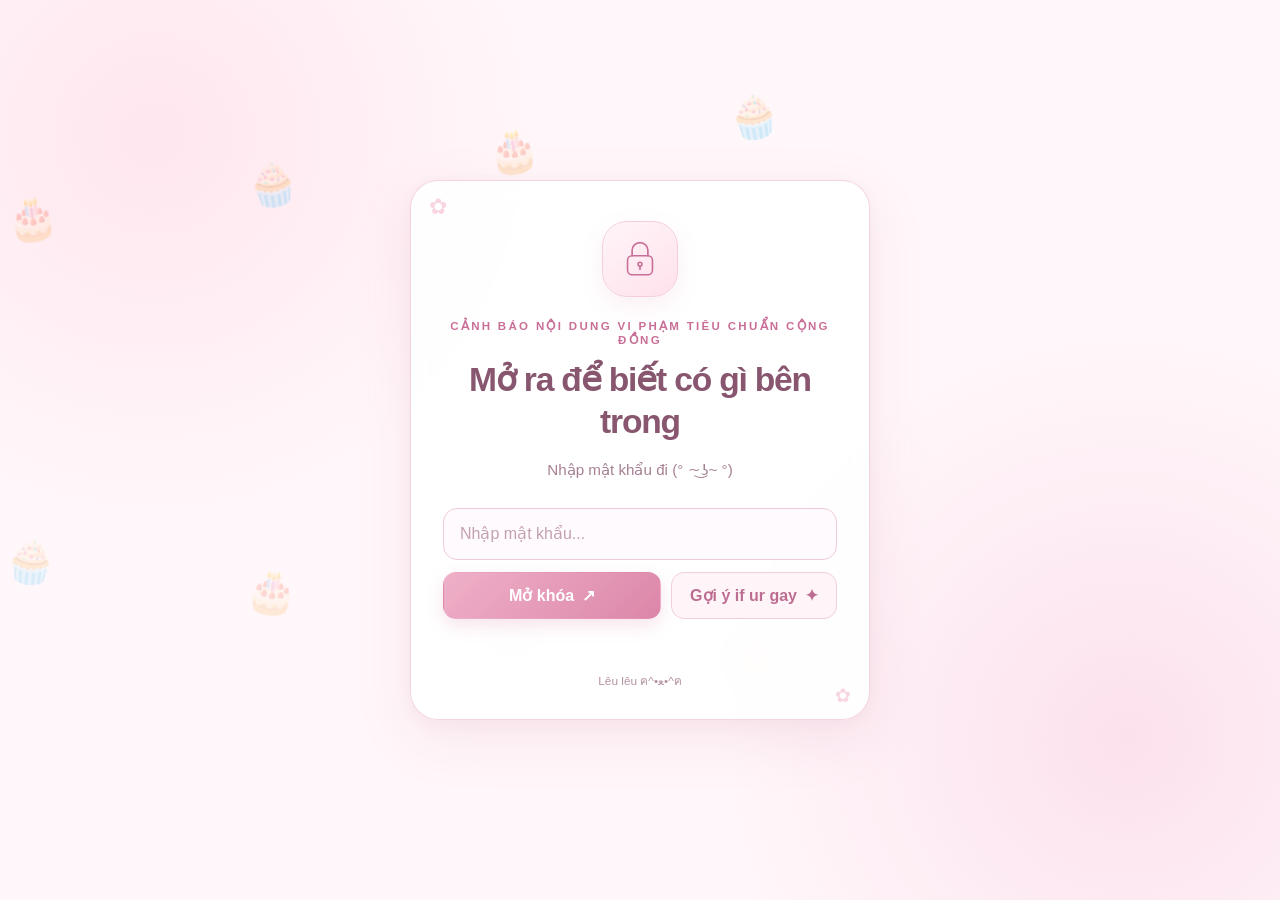
<file: index.html>
<!DOCTYPE html>
<html lang="vi">
<head>
  <meta charset="UTF-8">
  <meta name="viewport" content="width=device-width, initial-scale=1.0">
  <meta name="theme-color" content="#0b0911">
  <title>Password???</title>
  <link rel="stylesheet" href="style.css">
  <script src="script.js" defer></script>
</head>
<body>
  <main class="page-shell">
    <section class="lock-card" aria-labelledby="page-title">
      <div class="orb orb-one" aria-hidden="true"></div>
      <div class="orb orb-two" aria-hidden="true"></div>

      <div class="lock-icon" aria-hidden="true">
        <svg viewBox="0 0 64 64">
          <path d="M20 27v-8a12 12 0 0 1 24 0v8" />
          <rect x="13" y="27" width="38" height="29" rx="7" />
          <circle cx="32" cy="40" r="3" />
          <path d="M32 43v5" />
        </svg>
      </div>

      <p class="eyebrow">CẢNH BÁO NỘI DUNG VI PHẠM TIÊU CHUẨN CỘNG ĐỒNG</p>
      <h1 id="page-title">Mở ra để biết có gì bên trong</h1>
      <p class="intro">
        Nhập mật khẩu đi ⁠(⁠°⁠ ⁠~͜⁠ʖ⁠~⁠ ⁠°⁠)
      </p>

      <form id="password-form" novalidate>
        <label class="visually-hidden" for="password-input">
          Mật khẩu
        </label>

        <input
          id="password-input"
          name="password"
          type="password"
          placeholder="Nhập mật khẩu..."
          autocomplete="off"
          spellcheck="false"
          aria-describedby="feedback"
          required
        >

        <div class="actions">
          <button class="button button-primary" type="submit">
            Mở khóa <span aria-hidden="true">↗</span>
          </button>

          <button
            class="button button-secondary"
            id="hint-toggle"
            type="button"
            aria-expanded="false"
            aria-controls="hint-box"
          >
            Gợi ý if ur gay <span aria-hidden="true">✦</span>
          </button>
        </div>
      </form>

      <div class="hint-box" id="hint-box" hidden>
        <p class="hint-label">GỢI Ý IF UR GAY</p>
        <p>
          Cú pháp: vai trò của người gửi đối với bạn
          + cute bá khí nhất thế giới
        </p>
      </div>

      <p class="feedback" id="feedback"
         role="status" aria-live="polite"></p>

      <p class="tiny-note">
        Lêu lêu ฅ⁠^⁠•⁠ﻌ⁠•⁠^⁠ฅ
      </p>
    </section>
  </main>
</body>
</html>
</file>
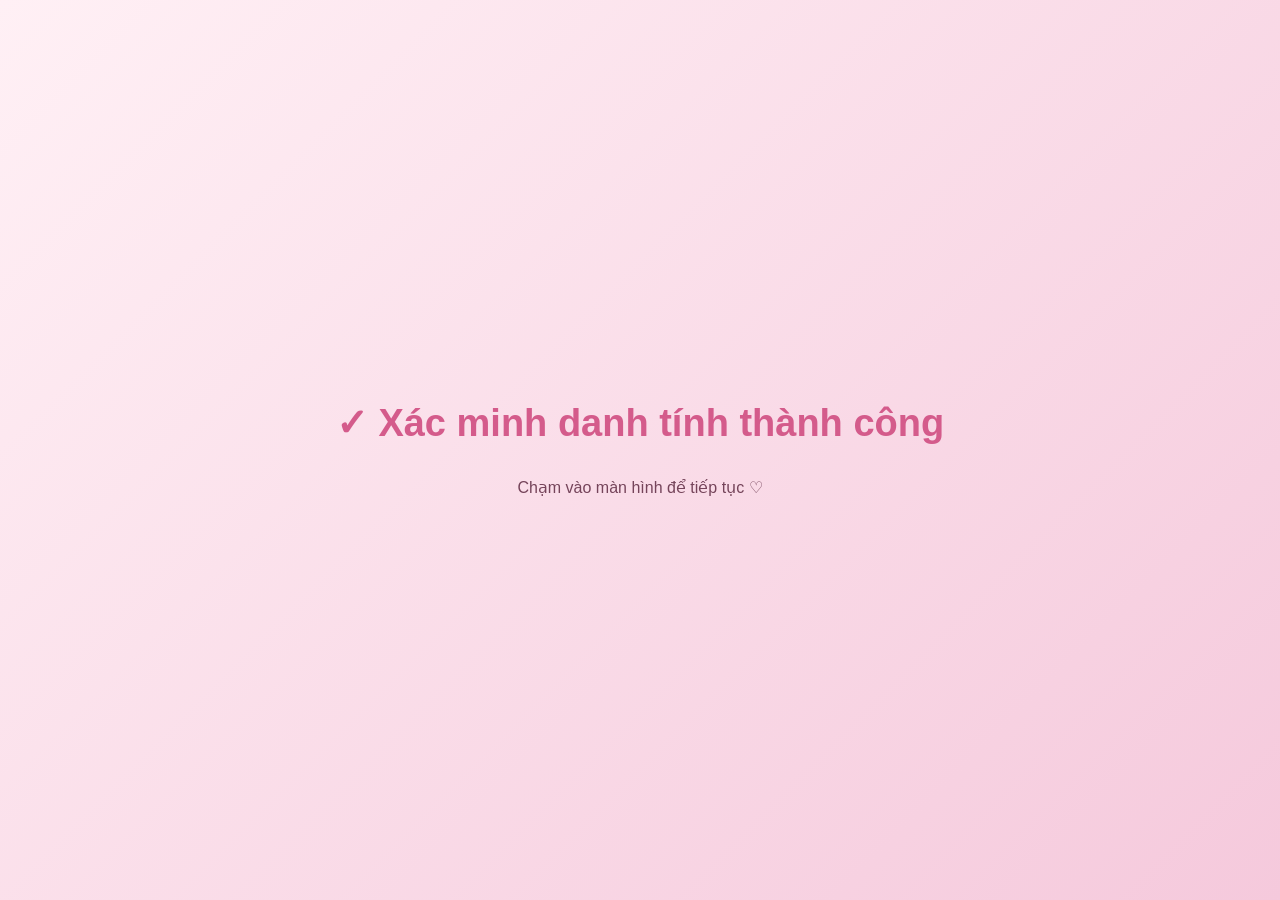
<file: page1.html>
<!DOCTYPE html>
<html lang="vi">
<head>
  <meta charset="UTF-8">
  <meta name="viewport" content="width=device-width, initial-scale=1.0">
  <title>HAPPY BIRTHDAY 🎂</title>

  <style>
    * {
      box-sizing: border-box;
    }

    body {
      margin: 0;
      min-height: 100vh;
      font-family: "Segoe UI", Arial, sans-serif;
      background: linear-gradient(135deg, #fff0f5, #f9dce8, #fce9f1);
      color: #75445a;
      text-align: center;
      overflow-x: hidden;
    }

    .container {
      width: min(92%, 650px);
      margin: 0 auto;
      padding: 45px 0 35px;
    }

    /* MÀN HÌNH XÁC MINH */

    #verify-screen {
      position: fixed;
      inset: 0;
      z-index: 10;
      display: flex;
      flex-direction: column;
      align-items: center;
      justify-content: center;
      padding: 24px;
      background: linear-gradient(135deg, #fff0f5, #f5c9dc);
      cursor: pointer;
      transition: opacity 0.7s ease;
    }

    #verify-screen h1 {
      font-size: clamp(24px, 6vw, 38px);
      margin-bottom: 12px;
    }

    #verify-screen p {
      font-size: 16px;
      animation: blink 1.5s infinite;
    }

    #verify-screen.hidden {
      opacity: 0;
      pointer-events: none;
    }

    /* NỘI DUNG SINH NHẬT */

    #birthday-content {
      display: none;
    }

    #birthday-content.show {
      display: block;
      animation: appear 1s ease;
    }

    h1 {
      font-size: clamp(30px, 8vw, 46px);
      color: #d45b8b;
      margin: 10px 0;
      line-height: 1.4;
    }

    .subtitle {
      font-size: 16px;
      margin: 12px 0 28px;
      line-height: 1.7;
    }

    /* Ô VIẾT ĐIỀU ƯỚC */

    .wish-label {
      display: block;
      font-size: 16px;
      line-height: 1.8;
      margin: 24px 0 14px;
    }

    .wish-form {
      display: flex;
      gap: 8px;
      width: 100%;
      margin: 0 auto;
    }

    #wish-input {
      flex: 1;
      min-width: 0;
      padding: 13px;
      border: 2px solid #edb2ca;
      border-radius: 12px;
      outline: none;
      font-size: 16px;
      background: #fffafd;
      color: #75445a;
    }

    #wish-input:focus {
      border-color: #d45b8b;
      box-shadow: 0 0 8px #edb2ca;
    }

    #enter-button {
      padding: 12px 17px;
      border: none;
      border-radius: 12px;
      background: #d45b8b;
      color: white;
      font-size: 15px;
      font-weight: bold;
      cursor: pointer;
      transition: 0.2s;
    }

    #enter-button:hover {
      background: #b84473;
      transform: translateY(-2px);
    }

    #wish-feedback {
      min-height: 25px;
      margin-top: 12px;
      font-size: 14px;
      color: #a84b76;
      line-height: 1.6;
    }

    /* BÁNH SINH NHẬT */

    #cake-section {
      display: none;
      margin-top: 12px;
    }

    #cake-section.show {
      display: block;
      animation: appear 1s ease;
    }

    .cake-scene {
      position: relative;
      width: 280px;
      height: 270px;
      max-width: 100%;
      margin: 0 auto;
      animation: float 3s ease-in-out infinite;
    }

    /* ĐĨA BÁNH */

    .plate {
      position: absolute;
      bottom: 25px;
      left: 10px;
      width: 260px;
      height: 18px;
      background: #e7a9c2;
      border-radius: 50%;
      box-shadow: 0 7px 0 #d58cab;
    }

    /* TẦNG BÁNH DƯỚI */

    .cake-bottom {
      position: absolute;
      bottom: 43px;
      left: 35px;
      width: 210px;
      height: 80px;
      background: #f4a6c5;
      border: 3px solid #d982a7;
      border-radius: 12px 12px 18px 18px;
      overflow: hidden;
    }

    .cake-bottom::before {
      content: "";
      position: absolute;
      top: 0;
      left: 0;
      width: 100%;
      height: 18px;
      background: #fff0f5;
      border-radius: 8px 8px 50% 50%;
    }

    .cake-bottom::after {
      content: "♥  ♥  ♥  ♥";
      position: absolute;
      bottom: 13px;
      left: 12px;
      width: 100%;
      color: #fff5fa;
      font-size: 17px;
      letter-spacing: 7px;
    }

    /* TẦNG BÁNH TRÊN */

    .cake-top {
      position: absolute;
      bottom: 123px;
      left: 57px;
      width: 166px;
      height: 48px;
      background: #ffe2ed;
      border: 3px solid #e8a1bf;
      border-radius: 12px 12px 8px 8px;
    }

    .cake-top::before {
      content: "";
      position: absolute;
      top: -3px;
      left: -3px;
      width: 166px;
      height: 16px;
      background: #fff7fa;
      border: 2px solid #e8a1bf;
      border-radius: 10px 10px 50% 50%;
    }

    /* BA NGỌN NẾN */

    .candles {
      position: absolute;
      bottom: 171px;
      left: 0;
      width: 100%;
      display: flex;
      justify-content: center;
      gap: 25px;
    }

    .candle {
      position: relative;
      width: 12px;
      height: 42px;
      border-radius: 4px 4px 2px 2px;
      background: repeating-linear-gradient(
        135deg,
        #fff8fb 0px,
        #fff8fb 5px,
        #e78ab0 5px,
        #e78ab0 10px
      );
      cursor: pointer;
    }

    .candle:focus-visible {
      outline: 2px solid #b84473;
      outline-offset: 5px;
    }

    .flame {
      position: absolute;
      top: -25px;
      left: 1px;
      width: 10px;
      height: 19px;
      background: #ffb52e;
      border-radius: 50% 50% 45% 45%;
      box-shadow: 0 0 12px #ffbf47;
      animation: flicker 0.6s ease-in-out infinite alternate;
      transform-origin: center bottom;
    }

    .flame::after {
      content: "";
      position: absolute;
      top: 5px;
      left: 3px;
      width: 4px;
      height: 9px;
      background: #fff5b5;
      border-radius: 50%;
    }

    .flame.off {
      display: none;
    }

    .cake-instruction {
      margin-top: 8px;
      color: #d45b8b;
      font-size: 23px;
      font-weight: bold;
      animation: blink 1.2s infinite;
    }

    .small-note {
      font-size: 13px;
      color: #a86d87;
      margin-top: 10px;
      line-height: 1.6;
    }

    /* NÚT TIẾP THEO */

    .next-page {
      display: none;
      width: fit-content;
      margin: 22px auto 0;
      padding: 10px 24px;
      color: #d45b8b;
      font-size: 20px;
      font-weight: bold;
      text-decoration: none;
      border: 2px solid #edb2ca;
      border-radius: 14px;
      transition: background 0.25s, color 0.25s,
                  transform 0.25s;
    }

    .next-page.visible {
      display: block;
      animation: appear 0.7s ease;
    }

    .next-page:hover {
      background: #d45b8b;
      color: white;
      transform: translateY(-3px);
    }

    .next-page:focus-visible {
      outline: 3px solid #b84473;
      outline-offset: 4px;
    }

    /* HIỆU ỨNG */

    @keyframes float {
      0%, 100% {
        transform: translateY(0);
      }

      50% {
        transform: translateY(-9px);
      }
    }

    @keyframes flicker {
      from {
        transform: rotate(-5deg) scale(1);
      }

      to {
        transform: rotate(5deg) scale(1.12, 0.92);
      }
    }

    @keyframes appear {
      from {
        opacity: 0;
        transform: translateY(12px);
      }

      to {
        opacity: 1;
        transform: translateY(0);
      }
    }

    @keyframes blink {
      0%, 100% {
        opacity: 1;
      }

      50% {
        opacity: 0.55;
      }
    }

    /* ĐIỆN THOẠI */

    @media (max-width: 400px) {
      .container {
        padding-top: 30px;
      }

      .wish-form {
        flex-direction: column;
      }

      #enter-button {
        width: 100%;
      }

      .cake-scene {
        transform-origin: top center;
      }
    }

    @media (prefers-reduced-motion: reduce) {
      *,
      *::before,
      *::after {
        animation-duration: 0.01ms !important;
        animation-iteration-count: 1 !important;
        scroll-behavior: auto !important;
      }
    }
  </style>
</head>

<body>

  <!-- MÀN HÌNH XÁC MINH -->

  <div id="verify-screen" role="button" tabindex="0"
       aria-label="Chạm để tiếp tục">
    <h1>✓ Xác minh danh tính thành công</h1>
    <p>Chạm vào màn hình để tiếp tục ♡</p>
  </div>

  <main class="container">

    <!-- NỘI DUNG SINH NHẬT -->

    <section id="birthday-content">

      <h1>Chúc mừng sinh nhật lần thứ 22 của anh Khoa!</h1>
      

      <!-- NHẬP ĐIỀU ƯỚC -->

      <label class="wish-label" for="wish-input">
        Hãy viết điều ước của anh khi bước sang tuổi mới
        <br>
        (⁠ﾉ⁠◕⁠ヮ⁠◕⁠)⁠ﾉ⁠*⁠.⁠✧
        <br>
        (yên tâm e k đọc được đâu🥀)
      </label>

      <form class="wish-form" id="wish-form">
        <input
          id="wish-input"
          name="wish"
          type="text"
          placeholder="Viết điều ước ở đây..."
          autocomplete="off"
          maxlength="500"
          required
        >

        <button id="enter-button" type="submit">
          Enter
        </button>
      </form>

      <p id="wish-feedback" aria-live="polite"></p>

      <!-- BÁNH SINH NHẬT -->

      <section id="cake-section">

        <div class="cake-scene"
             role="group"
             aria-label="Bánh sinh nhật có ba ngọn nến">

          <div class="plate"></div>
          <div class="cake-bottom"></div>
          <div class="cake-top"></div>

          <div class="candles">

            <div class="candle" role="button" tabindex="0"
                 aria-label="Tắt nến thứ nhất">
              <div class="flame"></div>
            </div>

            <div class="candle" role="button" tabindex="0"
                 aria-label="Tắt nến thứ hai">
              <div class="flame"></div>
            </div>

            <div class="candle" role="button" tabindex="0"
                 aria-label="Tắt nến thứ ba">
              <div class="flame"></div>
            </div>

          </div>
        </div>

        <p class="cake-instruction">thổi nến đi (⁠ㆁ⁠ω⁠ㆁ⁠)!!</p>

        <p class="small-note">
          Bấm vào từng ngọn nến để thổi tắt.
        </p>

        <!-- Chỉ hiện sau khi cả ba ngọn nến tắt -->

        <a href="page2.html" id="next-page" class="next-page">
          Tiếp theo →
        </a>

      </section>

    </section>

  </main>

  <script>
    // 1. XỬ LÝ MÀN HÌNH XÁC MINH

    const verifyScreen = document.getElementById("verify-screen");
    const birthdayContent = document.getElementById("birthday-content");

    let hasEntered = false;

    function enterBirthdayPage() {
      if (hasEntered) return;

      hasEntered = true;

      verifyScreen.classList.add("hidden");
      birthdayContent.classList.add("show");

      // Cho phép màn hình xác minh biến mất hoàn toàn
      setTimeout(() => {
        verifyScreen.style.display = "none";
      }, 700);
    }

    verifyScreen.addEventListener("click", enterBirthdayPage);

    verifyScreen.addEventListener("keydown", (event) => {
      if (event.key === "Enter" || event.key === " ") {
        event.preventDefault();
        enterBirthdayPage();
      }
    });


    // 2. XỬ LÝ Ô ĐIỀU ƯỚC VÀ NÚT ENTER

    const wishForm = document.getElementById("wish-form");
    const wishInput = document.getElementById("wish-input");
    const wishFeedback = document.getElementById("wish-feedback");
    const cakeSection = document.getElementById("cake-section");

    wishForm.addEventListener("submit", (event) => {
      event.preventDefault();

      const wish = wishInput.value.trim();

      if (!wish) {
        wishFeedback.textContent = "Viết điều ước trước đã nha!";
        wishInput.focus();
        return;
      }

      wishFeedback.textContent =
        "Điều ước đã được gửi đến vũ trụ ♡";

      cakeSection.classList.add("show");

      // Cuộn xuống bánh nếu màn hình nhỏ
      setTimeout(() => {
        cakeSection.scrollIntoView({
          behavior: "smooth",
          block: "center"
        });
      }, 100);
    });


    // 3. XỬ LÝ BA NGỌN NẾN

    const candles = document.querySelectorAll(".candle");
    const nextPage = document.getElementById("next-page");

    function blowOutCandle(candle) {
      const flame = candle.querySelector(".flame");

      // Nếu nến đã tắt thì không làm gì nữa
      if (flame.classList.contains("off")) {
        return;
      }

      flame.classList.add("off");

      // Kiểm tra xem tất cả nến đã tắt chưa
      const allCandlesOut = [...candles].every((item) => {
        return item.querySelector(".flame").classList.contains("off");
      });

      // Chỉ hiện nút khi cả ba ngọn nến đều tắt
      if (allCandlesOut) {
        nextPage.classList.add("visible");
        nextPage.setAttribute("aria-hidden", "false");

        wishFeedback.textContent =
          "Chúc mừng sinh nhật! Hoàn thành nhiệm vụ thổi nến rồi ♡";

        nextPage.scrollIntoView({
          behavior: "smooth",
          block: "center"
        });
      }
    }

    candles.forEach((candle) => {
      candle.addEventListener("click", () => {
        blowOutCandle(candle);
      });

      candle.addEventListener("keydown", (event) => {
        if (event.key === "Enter" || event.key === " ") {
          event.preventDefault();
          blowOutCandle(candle);
        }
      });
    });
  </script>

</body>
</html>
</file>
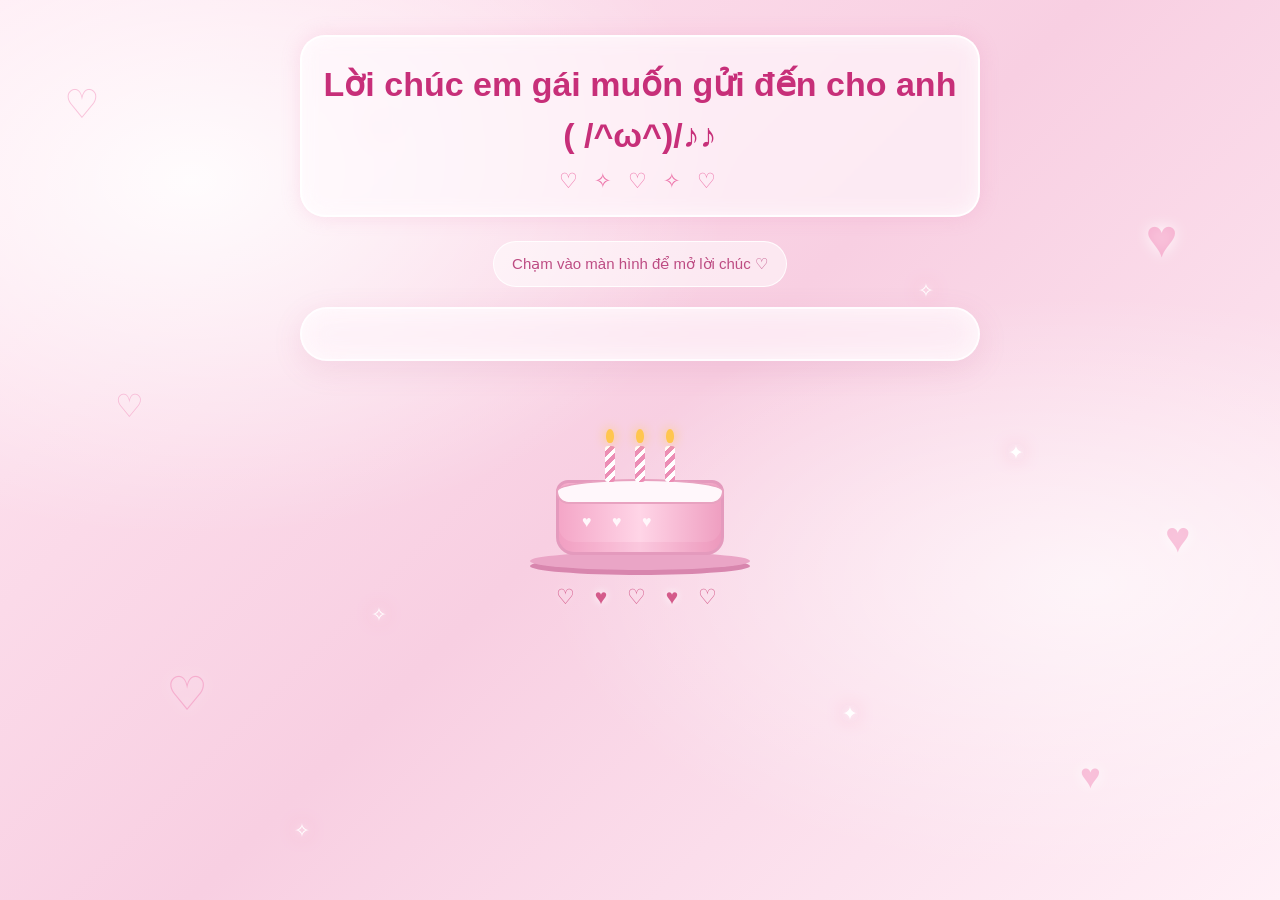
<file: page2.html>
<!DOCTYPE html>
<html lang="vi">
<head>
  <meta charset="UTF-8">
  <meta name="viewport" content="width=device-width, initial-scale=1.0">
  <title>Lời chúc sinh nhật ♡</title>

  <style>
    * {
      box-sizing: border-box;
    }

    :root {
      --pink: #ed75aa;
      --dark-pink: #c72f79;
      --text: #86415f;
      --glass: rgba(255, 248, 252, 0.64);
    }

    body {
      margin: 0;
      min-height: 100vh;
      overflow-x: hidden;
      font-family: "Segoe UI", Arial, sans-serif;
      color: var(--text);
      text-align: center;
      background:
        radial-gradient(ellipse at 15% 20%, rgba(255,255,255,.9), transparent 35%),
        radial-gradient(ellipse at 85% 65%, rgba(255,255,255,.65), transparent 35%),
        linear-gradient(135deg, #ffe8f2, #f8cfe2, #fff0f7);
      position: relative;
    }

    /* NỀN TRÁI TIM VÀ ÁNH SÁNG */

    .background-effects {
      position: fixed;
      inset: 0;
      overflow: hidden;
      pointer-events: none;
      z-index: 0;
    }

    .heart {
      position: absolute;
      color: rgba(238, 93, 157, 0.34);
      text-shadow: 0 0 15px rgba(255,255,255,.9);
      animation: heartFloat 7s ease-in-out infinite;
      user-select: none;
    }

    .heart:nth-child(1) {
      top: 9%;
      left: 5%;
      font-size: 40px;
    }

    .heart:nth-child(2) {
      top: 23%;
      right: 8%;
      font-size: 54px;
      animation-delay: -2s;
    }

    .heart:nth-child(3) {
      top: 43%;
      left: 9%;
      font-size: 32px;
      animation-delay: -4s;
    }

    .heart:nth-child(4) {
      top: 57%;
      right: 7%;
      font-size: 43px;
      animation-delay: -1s;
    }

    .heart:nth-child(5) {
      top: 74%;
      left: 13%;
      font-size: 47px;
      animation-delay: -3s;
    }

    .heart:nth-child(6) {
      top: 84%;
      right: 14%;
      font-size: 35px;
      animation-delay: -5s;
    }

    .heart:nth-child(7) {
      top: 35%;
      left: 48%;
      font-size: 24px;
      animation-delay: -2.5s;
    }

    .sparkle {
      position: absolute;
      color: white;
      font-size: 19px;
      text-shadow: 0 0 9px #fff, 0 0 18px #ed75aa;
      animation: sparkle 2s ease-in-out infinite alternate;
    }

    .sparkle:nth-child(8) {
      top: 13%;
      left: 29%;
    }

    .sparkle:nth-child(9) {
      top: 31%;
      right: 27%;
      animation-delay: .8s;
    }

    .sparkle:nth-child(10) {
      top: 49%;
      right: 20%;
      animation-delay: 1.2s;
    }

    .sparkle:nth-child(11) {
      top: 67%;
      left: 29%;
      animation-delay: .4s;
    }

    .sparkle:nth-child(12) {
      top: 78%;
      right: 33%;
      animation-delay: 1.5s;
    }

    .sparkle:nth-child(13) {
      top: 91%;
      left: 23%;
      animation-delay: .7s;
    }

    /* NỘI DUNG CHÍNH */

    .page {
      position: relative;
      z-index: 1;
      width: min(92%, 680px);
      margin: 0 auto;
      padding: 35px 0 40px;
    }

    /* TIÊU ĐỀ */

    .title-box {
      padding: 22px 16px;
      margin-bottom: 24px;
      background: rgba(255, 250, 253, .62);
      border: 2px solid rgba(255, 255, 255, .92);
      border-radius: 25px;
      box-shadow:
        0 0 20px rgba(235, 117, 170, .18),
        inset 0 0 18px rgba(255, 255, 255, .7);
      backdrop-filter: blur(8px);
      -webkit-backdrop-filter: blur(8px);
      animation: appear 1s ease;
    }

    .title-box h1 {
      margin: 0;
      color: var(--dark-pink);
      font-size: clamp(23px, 6vw, 34px);
      line-height: 1.5;
    }

    .title-decoration {
      color: var(--pink);
      font-size: 21px;
      margin-top: 8px;
      letter-spacing: 5px;
    }

    .instruction {
      display: inline-block;
      margin: 0 0 20px;
      padding: 10px 18px;
      border-radius: 30px;
      background: rgba(255,255,255,.5);
      border: 1px solid rgba(255,255,255,.9);
      color: #bd4c83;
      font-size: 15px;
      line-height: 1.6;
      animation: blink 1.8s infinite;
    }

    /* KHUNG LỜI CHÚC */

    .wishes-box {
      padding: 25px 23px;
      border-radius: 28px;
      background: var(--glass);
      border: 2px solid rgba(255,255,255,.85);
      box-shadow:
        0 8px 30px rgba(196, 83, 137, .13),
        inset 0 0 25px rgba(255,255,255,.7);
      backdrop-filter: blur(10px);
      -webkit-backdrop-filter: blur(10px);
      text-align: left;
    }

    .wish {
      display: none;
      margin: 0 0 25px;
      padding: 0 0 20px;
      border-bottom: 1px dashed rgba(214, 104, 157, .3);
      font-size: 17px;
      line-height: 1.9;
      overflow-wrap: anywhere;
    }

    .wish:last-child {
      margin-bottom: 0;
      padding-bottom: 0;
      border-bottom: none;
    }

    .wish.show {
      display: block;
      animation: wishAppear .8s ease both;
    }

    /* CẢ NĂM ĐOẠN ĐỀU IN ĐẬM */

    .bold-wish {
      font-weight: 700;
    }

    /* TỪ ĐẦU CÂU MÀU HỒNG ĐẬM */

    .pink-word {
      color: var(--dark-pink);
      font-weight: 800;
    }

    /* RIÊNG CHỮ T ĐẦU ĐOẠN CUỐI */

    .first-letter {
      color: var(--dark-pink);
      font-weight: 800;
      font-size: 1em;
    }

    /* LỜI CHÚC KẾT THÚC */

    .end-message {
      display: none;
      margin-top: 22px;
      color: var(--dark-pink);
      font-size: 17px;
      font-weight: 700;
      line-height: 1.8;
    }

    .end-message.show {
      display: block;
      animation: appear .8s ease;
    }

    /* DÒNG CREDIT DẪN SANG PAGE 3 */

    .credit-link {
      display: none;
      width: fit-content;
      margin: 25px auto 0;
      padding: 10px 24px;
      color: var(--dark-pink);
      font-size: 19px;
      font-weight: 700;
      text-decoration: none;
      background: rgba(255, 250, 253, 0.65);
      border: 2px solid rgba(255, 255, 255, 0.95);
      border-radius: 18px;
      box-shadow: 0 0 15px rgba(237, 117, 170, 0.25);
      transition: background 0.25s, transform 0.25s;
    }

    .credit-link.visible {
      display: block;
      animation: appear 0.8s ease;
    }

    .credit-link:hover {
      background: #f8cfe2;
      transform: translateY(-3px);
    }

    .credit-link:focus-visible {
      outline: 3px solid var(--dark-pink);
      outline-offset: 4px;
    }

    /* BÁNH SINH NHẬT */

    .cake-area {
      position: relative;
      width: 230px;
      height: 185px;
      margin: 34px auto 0;
      animation: cakeFloat 3s ease-in-out infinite;
    }

    .cake-plate {
      position: absolute;
      bottom: 10px;
      left: 5px;
      width: 220px;
      height: 18px;
      background: #eaa5c6;
      border-radius: 50%;
      box-shadow: 0 5px 0 #d886ae;
    }

    .cake-body {
      position: absolute;
      bottom: 25px;
      left: 31px;
      width: 168px;
      height: 75px;
      background: linear-gradient(
        90deg,
        #f4a6c7,
        #ffd5e7,
        #ef9fc1
      );
      border: 3px solid #e49abd;
      border-radius: 12px 12px 18px 18px;
      box-shadow: inset 0 -10px 0 rgba(218, 105, 157, .12);
    }

    .cake-icing {
      position: absolute;
      top: -4px;
      left: -3px;
      width: 168px;
      height: 25px;
      background: #fff7fb;
      border: 2px solid #e8a2c0;
      border-radius: 50% 50% 13px 13px;
    }

    .cake-icing::after {
      content: "♥  ♥  ♥";
      position: absolute;
      top: 32px;
      left: 24px;
      color: #fff7fb;
      font-size: 16px;
      letter-spacing: 8px;
    }

    .cake-candles {
      position: absolute;
      bottom: 98px;
      left: 0;
      width: 100%;
      display: flex;
      justify-content: center;
      gap: 20px;
    }

    .cake-candle {
      position: relative;
      width: 10px;
      height: 36px;
      border-radius: 3px;
      background: repeating-linear-gradient(
        135deg,
        #fff 0 4px,
        #ec8db5 4px 8px
      );
    }

    .cake-flame {
      position: absolute;
      top: -17px;
      left: 1px;
      width: 8px;
      height: 14px;
      border-radius: 50% 50% 45% 45%;
      background: #ffc64e;
      box-shadow: 0 0 12px #ffcc67;
      animation: flicker .6s ease-in-out infinite alternate;
    }

    .cake-hearts {
      margin-top: 5px;
      color: #d45b8b;
      font-size: 21px;
      letter-spacing: 7px;
      text-shadow: 0 0 8px white;
    }

    /* HIỆU ỨNG */

    @keyframes heartFloat {
      0%, 100% {
        transform: translateY(0) rotate(-8deg);
      }

      50% {
        transform: translateY(-24px) rotate(8deg);
      }
    }

    @keyframes sparkle {
      from {
        opacity: .35;
        transform: scale(.7) rotate(0deg);
      }

      to {
        opacity: 1;
        transform: scale(1.25) rotate(25deg);
      }
    }

    @keyframes blink {
      0%, 100% {
        opacity: 1;
      }

      50% {
        opacity: .55;
      }
    }

    @keyframes appear {
      from {
        opacity: 0;
        transform: translateY(12px);
      }

      to {
        opacity: 1;
        transform: translateY(0);
      }
    }

    @keyframes wishAppear {
      from {
        opacity: 0;
        transform: translateY(16px);
      }

      to {
        opacity: 1;
        transform: translateY(0);
      }
    }

    @keyframes cakeFloat {
      0%, 100% {
        transform: translateY(0);
      }

      50% {
        transform: translateY(-8px);
      }
    }

    @keyframes flicker {
      from {
        transform: rotate(-6deg) scale(1);
      }

      to {
        transform: rotate(6deg) scale(1.12, .92);
      }
    }

    /* TƯƠNG THÍCH ĐIỆN THOẠI */

    @media (max-width: 480px) {
      .page {
        padding-top: 22px;
      }

      .wishes-box {
        padding: 20px 17px;
      }

      .wish {
        font-size: 16px;
        line-height: 1.85;
      }
    }

    @media (prefers-reduced-motion: reduce) {
      *,
      *::before,
      *::after {
        animation-duration: .01ms !important;
        animation-iteration-count: 1 !important;
      }
    }
  </style>
</head>

<body>

  <!-- TRÁI TIM VÀ ÁNH SÁNG PHÍA SAU -->

  <div class="background-effects" aria-hidden="true">
    <span class="heart">♡</span>
    <span class="heart">♥</span>
    <span class="heart">♡</span>
    <span class="heart">♥</span>
    <span class="heart">♡</span>
    <span class="heart">♥</span>
    <span class="heart">♡</span>

    <span class="sparkle">✦</span>
    <span class="sparkle">✧</span>
    <span class="sparkle">✦</span>
    <span class="sparkle">✧</span>
    <span class="sparkle">✦</span>
    <span class="sparkle">✧</span>
  </div>

  <main class="page">

    <!-- TIÊU ĐỀ -->

    <header class="title-box">
      <h1>
        Lời chúc em gái muốn gửi đến cho anh
        (⁠ ⁠/⁠^⁠ω⁠^⁠)⁠/⁠♪⁠♪
      </h1>

      <div class="title-decoration">♡ ✧ ♡ ✧ ♡</div>
    </header>

    <p class="instruction" id="instruction">
      Chạm vào màn hình để mở lời chúc ♡
    </p>

    <!-- NĂM ĐOẠN LỜI CHÚC -->

    <section class="wishes-box" aria-label="Những lời chúc sinh nhật">

      <p class="wish bold-wish">
        <span class="pink-word">ANH</span> bước sang tuổi mới thêm vững vàng
        và luôn gặp được những điều tốt đẹp nhất. Cảm ơn anh vì đã là anh trai của em!
      </p>

      <p class="wish bold-wish">
        <span class="pink-word">KHOA</span> học đã chứng minh người anh
        tuyệt vời nhất thế giới chính là anh đó!
      </p>

      <p class="wish bold-wish">
        <span class="pink-word">ĂN</span> sinh nhật vui vẻ nhé anh trai!
        Chúc anh tuổi mới vạn sự như ý, công việc thuận lợi và luôn hạnh phúc!
      </p>

      <p class="wish bold-wish">
        <span class="pink-word">CỨ</span> đến ngày này là anh trai em lại già thêm
        một tuổi, nhưng bù lại thì bảnh bao và phong độ hơn hẳn!
        Chúc anh tuổi mới tiền vào như nước!
      </p>

      <p class="wish bold-wish">
        <span class="first-letter">T</span>hương chúc anh trai của em một
        sinh nhật thật nhiều niềm vui, sức khỏe và may mắn!
        Cảm ơn anh vì đã luôn là chỗ dựa vững chắc và nhường nhịn em
      </p>

    </section>

    <!-- LỜI CHÚC KẾT THÚC -->

    <p class="end-message" id="end-message">
      Chúc mừng sinh nhật anh trai! ♡
      <br>
      Mong rằng mọi điều tốt đẹp nhất sẽ luôn đến với anh.
      <br>
      Thương anh nhiều! ✧
    </p>

    <!-- CHỈ HIỆN SAU KHI MỞ ĐỦ NĂM ĐOẠN -->

    <a href="page3.html" id="credit-link" class="credit-link">
      credit →
    </a>

    <!-- BÁNH SINH NHẬT -->

    <div class="cake-area" aria-label="Bánh sinh nhật trang trí">

      <div class="cake-plate"></div>

      <div class="cake-body">
        <div class="cake-icing"></div>
      </div>

      <div class="cake-candles">
        <div class="cake-candle">
          <div class="cake-flame"></div>
        </div>

        <div class="cake-candle">
          <div class="cake-flame"></div>
        </div>

        <div class="cake-candle">
          <div class="cake-flame"></div>
        </div>
      </div>

    </div>

    <div class="cake-hearts" aria-hidden="true">♡ ♥ ♡ ♥ ♡</div>

  </main>

  <script>
    const wishes = document.querySelectorAll(".wish");
    const instruction = document.getElementById("instruction");
    const endMessage = document.getElementById("end-message");
    const creditLink = document.getElementById("credit-link");

    let currentWish = 0;

    function showNextWish() {
      // Mỗi lần chạm chỉ mở một đoạn
      if (currentWish >= wishes.length) {
        return;
      }

      const current = wishes[currentWish];

      current.classList.add("show");
      currentWish++;

      // Khi vẫn còn lời chúc chưa mở
      if (currentWish < wishes.length) {
        instruction.textContent =
          "Chạm tiếp để đọc lời chúc tiếp theo ♡";
      } else {
        // Đã mở đủ năm đoạn
        instruction.textContent =
          "Đã mở hết lời chúc rồi đó! ♡";

        instruction.style.animation = "none";

        endMessage.classList.add("show");
        creditLink.classList.add("visible");
      }

      // Cuộn đến đoạn vừa xuất hiện
      current.scrollIntoView({
        behavior: "smooth",
        block: "nearest"
      });

      // Khi mở xong, cuộn xuống lời chúc cuối và credit
      if (currentWish === wishes.length) {
        setTimeout(() => {
          creditLink.scrollIntoView({
            behavior: "smooth",
            block: "nearest"
          });
        }, 500);
      }
    }

    // Chạm màn hình để hiện lần lượt các lời chúc
    document.addEventListener("click", (event) => {
      if (event.target.closest("a, button")) {
        return;
      }

      showNextWish();
    });

    // Hỗ trợ bàn phím
    document.addEventListener("keydown", (event) => {
      if (event.key !== "Enter" && event.key !== " ") {
        return;
      }

      const tag = document.activeElement.tagName;

      if (
        tag === "BUTTON" ||
        tag === "A" ||
        tag === "INPUT" ||
        tag === "TEXTAREA"
      ) {
        return;
      }

      event.preventDefault();
      showNextWish();
    });
  </script>

</body>
</html>
</file>
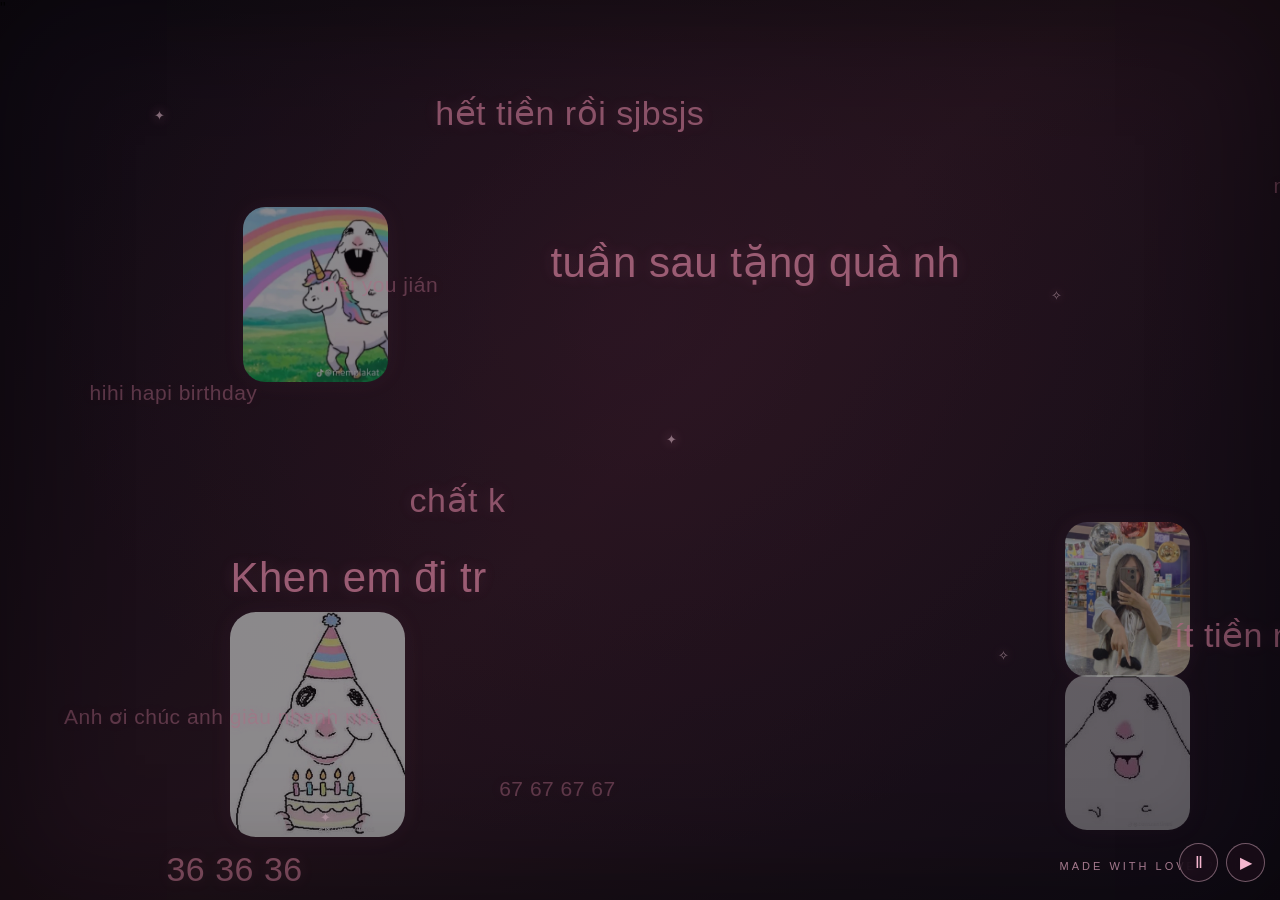
<file: page3.html>
<!DOCTYPE html>
<html lang="vi">
<head>
  <meta charset="UTF-8">
  <meta name="viewport" content="width=device-width, initial-scale=1.0">
  <title>For happy birthday ♡</title>

  <style>
    * {
      box-sizing: border-box;
    }

    :root {
      --pink: #e78aaa;
      --light-pink: #f5b6cf;
      --dark-bg: #160e18;
    }

    html, body {
      margin: 0;
      width: 100%;
      height: 100%;
      overflow: hidden;
      background: var(--dark-bg);
      font-family: "Segoe UI", Arial, sans-serif;
    }

    /* NỀN TỐI MỜ */

    body {
      background:
        radial-gradient(ellipse at 50% 35%,
          rgba(112, 48, 78, .22), transparent 65%),
        linear-gradient(135deg, #100b14, #28151f, #120d18);
    }

    .screen {
      position: relative;
      width: 100%;
      height: 100%;
      overflow: hidden;
      isolation: isolate;
    }

    /* LỚP LÀM MỜ NỀN */

    .screen::after {
      content: "";
      position: absolute;
      inset: 0;
      z-index: 5;
      pointer-events: none;
      background: rgba(15, 8, 17, .25);
      box-shadow: inset 0 0 100px 25px rgba(0, 0, 0, .35);
    }

    /* NỘI DUNG CHẠY LIÊN TỤC */

    .scroll-track {
      position: absolute;
      top: 0;
      left: 0;
      width: 100%;
      animation: continuousScroll 32s linear infinite;
      will-change: transform;
    }

    .scroll-track.paused {
      animation-play-state: paused;
    }

    .scene {
      position: relative;
      width: 100%;
      height: 100vh;
      height: 100svh;
      min-height: 600px;
      overflow: hidden;
    }

    /* ẢNH */

    .photo {
      position: absolute;
      display: block;
      object-fit: cover;
      border-radius: 22px;
      opacity: .85;
      filter: brightness(.82) saturate(.88);
      box-shadow: 0 0 25px rgba(232, 118, 165, .12);
      animation: photoGlow 4s ease-in-out infinite alternate;
    }

    .photo-1 {
      width: 145px;
      height: 175px;
      left: 19%;
      top: 23%;
      animation-delay: -.5s;
    }

    .photo-2 {
      width: 175px;
      height: 225px;
      left: 18%;
      top: 68%;
      border-radius: 26px;
      animation-delay: -2s;
    }

    .photo-3 {
      width: 125px;
      height: 155px;
      right: 7%;
      top: 58%;
      animation-delay: -1s;
    }

    .photo-4 {
      width: 125px;
      height: 155px;
      right: 7%;
      top: 75%;
      opacity: .55;
      animation-delay: -3s;
    }

    /* CHỮ TRÔI TRÊN NỀN */

    .phrase {
      position: absolute;
      margin: 0;
      color: var(--pink);
      font-size: clamp(19px, 4.5vw, 34px);
      font-weight: 300;
      letter-spacing: .5px;
      line-height: 1.4;
      white-space: nowrap;
      text-shadow: 0 0 16px rgba(238, 119, 164, .25);
      opacity: .75;
      animation: textGlow 4s ease-in-out infinite alternate;
    }

    .phrase.small {
      font-size: clamp(13px, 3vw, 21px);
      opacity: .45;
    }

    .phrase.large {
      font-size: clamp(25px, 6vw, 42px);
      opacity: .85;
    }

    .p1 {
      top: 10%;
      left: 34%;
    }

    .p2 {
      top: 19%;
      right: -10%;
    }

    .p3 {
      top: 26%;
      left: 43%;
    }

    .p4 {
      top: 30%;
      left: 25%;
    }

    .p5 {
      top: 42%;
      left: 7%;
    }

    .p6 {
      top: 53%;
      left: 32%;
    }

    .p7 {
      top: 61%;
      left: 18%;
    }

    .p8 {
      top: 68%;
      right: -10%;
    }

    .p9 {
      top: 78%;
      left: 5%;
    }

    .p10 {
      top: 86%;
      left: 39%;
    }

    .p11 {
      top: 94%;
      left: 13%;
    }

    /* HẠT SÁNG NHỎ */

    .sparkle {
      position: absolute;
      color: #ffd5e5;
      font-size: 13px;
      opacity: .65;
      text-shadow: 0 0 12px #ff9fc5;
      animation: twinkle 2.5s ease-in-out infinite alternate;
    }

    .s1 { top: 12%; left: 12%; }
    .s2 { top: 32%; right: 17%; animation-delay: .8s; }
    .s3 { top: 48%; left: 52%; animation-delay: 1.2s; }
    .s4 { top: 72%; left: 78%; animation-delay: .4s; }
    .s5 { top: 90%; left: 25%; animation-delay: 1.5s; }

    /* DÒNG CREDIT NHỎ */

    .credit-label {
      position: absolute;
      bottom: 3%;
      right: 5%;
      z-index: 6;
      color: rgba(245, 182, 207, .65);
      font-size: 11px;
      letter-spacing: 3px;
      text-transform: uppercase;
    }

    /* ĐIỀU KHIỂN */

    .controls {
      position: absolute;
      right: 15px;
      bottom: 18px;
      z-index: 10;
      display: flex;
      gap: 8px;
    }

    .controls button {
      width: 39px;
      height: 39px;
      border: 1px solid rgba(255, 205, 225, .4);
      border-radius: 50%;
      background: rgba(30, 15, 27, .65);
      color: #f5b6cf;
      font-size: 16px;
      cursor: pointer;
      backdrop-filter: blur(8px);
    }

    .controls button:hover {
      background: rgba(126, 51, 83, .7);
    }

    /* HIỆU ỨNG CHUYỂN ĐỘNG */

    @keyframes continuousScroll {
      from {
        transform: translateY(0);
      }

      to {
        transform: translateY(-50%);
      }
    }

    @keyframes photoGlow {
      from {
        box-shadow: 0 0 15px rgba(232, 118, 165, .08);
      }

      to {
        box-shadow: 0 0 28px rgba(232, 118, 165, .22);
      }
    }

    @keyframes textGlow {
      from {
        text-shadow: 0 0 8px rgba(238, 119, 164, .15);
      }

      to {
        text-shadow: 0 0 18px rgba(238, 119, 164, .4);
      }
    }

    @keyframes twinkle {
      from {
        opacity: .2;
        transform: scale(.8);
      }

      to {
        opacity: .9;
        transform: scale(1.3);
      }
    }

    @media (max-width: 480px) {
      .photo-1 {
        width: 125px;
        height: 145px;
        left: 19%;
      }

      .photo-2 {
        width: 155px;
        height: 190px;
        left: 17%;
      }

      .photo-3,
      .photo-4 {
        width: 105px;
        height: 130px;
        right: 5%;
      }

      .p2,
      .p8 {
        right: -28%;
      }
    }

    @media (prefers-reduced-motion: reduce) {
      .photo,
      .phrase,
      .sparkle {
        animation: none;
      }

      .scroll-track {
        animation-duration: 90s;
      }
    }
  </style>
</head>

<body>

  <main class="screen">

    <div class="scroll-track" id="scroll-track">

      <!-- CỤM NỘI DUNG THỨ NHẤT -->

      <section class="scene">

        <!-- THAY TÊN ẢNH BẰNG ẢNH CỦA EM -->

        <img class="photo photo-1"
     src="photo1.jpg"
     alt="">

<img class="photo photo-2"
     src="photo2.jpg"
     alt="">

<img class="photo photo-3"
     src="photo3.jpg"
     alt="">

<img class="photo photo-4"
     src="photo4.jpg"
     alt="">"

        <p class="phrase p1">hết tiền rồi sjbsjs</p>
        <p class="phrase small p2">no money bro</p>
        <p class="phrase large p3">tuần sau tặng quà nh</p>
        <p class="phrase small p4">méi you jián</p>
        <p class="phrase small p5">hihi hapi birthday</p>
        <p class="phrase p6">chất k</p>
        <p class="phrase large p7">Khen em đi tr</p>
        <p class="phrase p8">ít tiền nhiều tài</p>
        <p class="phrase small p9">Anh ơi chúc anh giàu nhanh nhé</p>
        <p class="phrase small p10">67 67 67 67</p>
        <p class="phrase p11">36 36 36</p>

        <span class="sparkle s1">✦</span>
        <span class="sparkle s2">✧</span>
        <span class="sparkle s3">✦</span>
        <span class="sparkle s4">✧</span>
        <span class="sparkle s5">✦</span>

      </section>

      <!-- CỤM NỘI DUNG THỨ HAI: LẶP LẠI ĐỂ CUỘN VÔ HẠN -->

      <section class="scene" aria-hidden="true">

        <img class="photo photo-1"
             src="photo1.jpg"

        <img class="photo photo-2"
             src="images/photo2.jpg"

        <img class="photo photo-3"
             src="images/photo3.jpg"

        <img class="photo photo-4"
             src="images/photo4.jpg"

        <p class="phrase p1">hết tiền rồi sjbsjs</p>
        <p class="phrase small p2">no money bro</p>
        <p class="phrase large p3">tuần sau tặng quà nh</p>
        <p class="phrase small p4">méi you jián</p>
        <p class="phrase small p5">hihi hapi birthday</p>
        <p class="phrase p6">chất k</p>
        <p class="phrase large p7">Khen em đi tr</p>
        <p class="phrase p8">ít tiền nhiều tài</p>
        <p class="phrase small p9">Anh ơi chúc anh giàu nhanh nhé</p>
        <p class="phrase small p10">67 67 67 67</p>
        <p class="phrase p11">36 36 36</p>

        <span class="sparkle s1">✦</span>
        <span class="sparkle s2">✧</span>
        <span class="sparkle s3">✦</span>
        <span class="sparkle s4">✧</span>
        <span class="sparkle s5">✦</span>

      </section>

    </div>

    <div class="credit-label">made with love ♡</div>

    <div class="controls">
      <button id="pause-button" aria-label="Tạm dừng chuyển động">Ⅱ</button>
      <button id="play-button" aria-label="Tiếp tục chuyển động">▶</button>
    </div>

  </main>

  <script>
    const track = document.getElementById("scroll-track");
    const pauseButton = document.getElementById("pause-button");
    const playButton = document.getElementById("play-button");

    pauseButton.addEventListener("click", () => {
      track.classList.add("paused");
    });

    playButton.addEventListener("click", () => {
      track.classList.remove("paused");
    });
  </script>

</body>
</html>
</file>
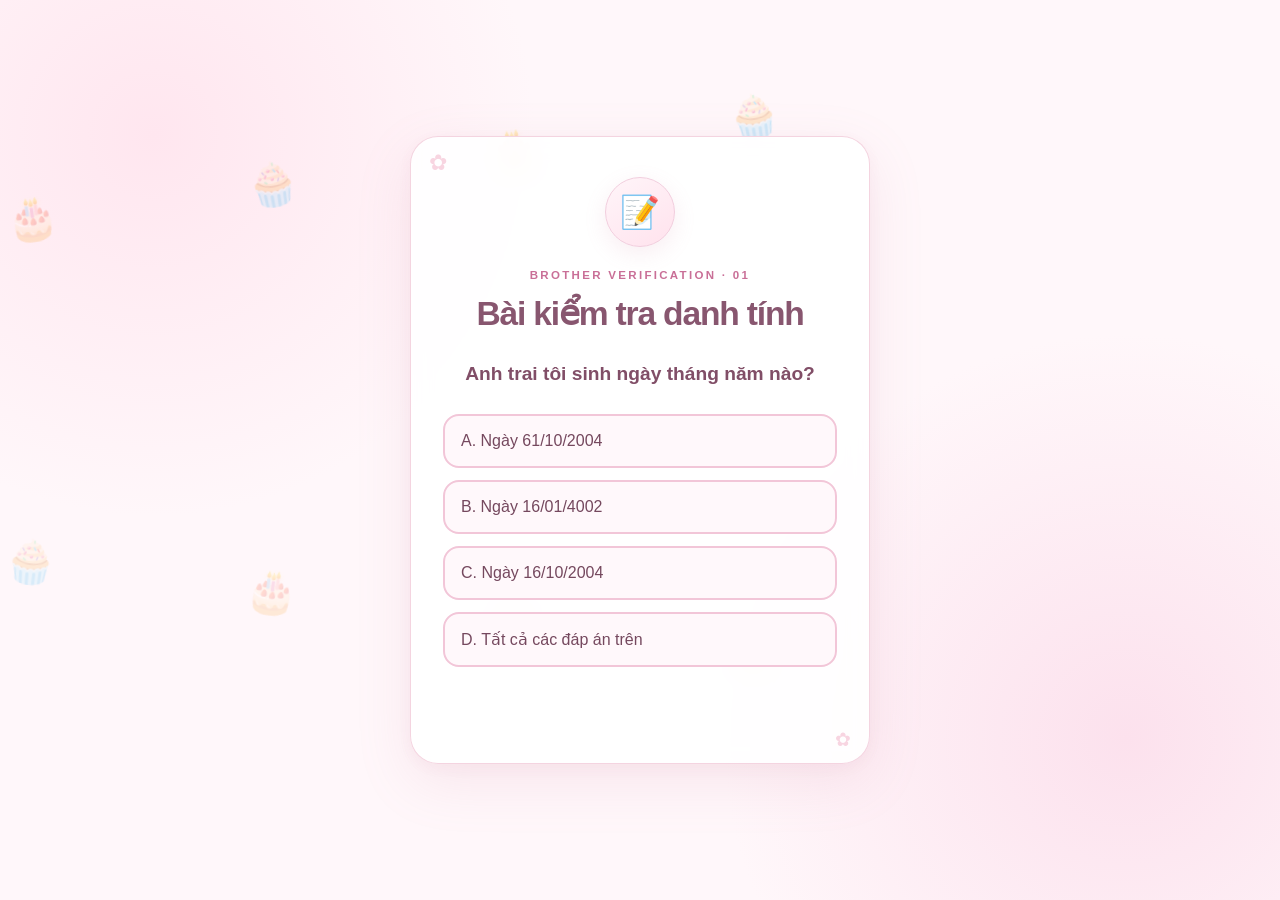
<file: quiz.html>
<!DOCTYPE html>
<html lang="vi">
<head>
  <meta charset="UTF-8">
  <meta name="viewport" content="width=device-width, initial-scale=1.0">

  <title>Quiz - Câu hỏi 1 🎀</title>

  <link rel="stylesheet" href="style.css">

  <style>
    .quiz-question {
      margin: 24px 0;
      color: #814e67;
      font-size: 1.2rem;
      font-weight: 700;
      line-height: 1.6;
    }

    .quiz-options {
      display: grid;
      gap: 12px;
      margin: 24px 0;
    }

    .quiz-option {
      width: 100%;
      padding: 16px;
      border: 2px solid #f2c6d8;
      border-radius: 16px;
      background: #fff8fb;
      color: #75485e;
      font-size: 1rem;
      text-align: left;
      cursor: pointer;
      transition: 0.2s ease;
    }

    .quiz-option:hover:not(:disabled) {
      background: #ffe5ef;
      border-color: #e8a0bf;
      transform: translateY(-2px);
    }

    .quiz-option:focus-visible {
      outline: 3px solid #d66b98;
      outline-offset: 3px;
    }

    .quiz-option.correct {
      background: #e8f8ec;
      border-color: #81c995;
      color: #287744;
    }

    .quiz-option.wrong {
      background: #fff0f1;
      border-color: #e7a0aa;
      color: #a33f55;
    }

    .quiz-option:disabled {
      cursor: default;
    }

    .quiz-feedback {
      min-height: 28px;
      margin: 16px 0;
      color: #a34e75;
      font-weight: 600;
      line-height: 1.5;
    }

    .next-link {
      display: none;
      margin-top: 12px;
      color: #d66b98;
      font-size: 1.1rem;
      font-weight: 700;
      text-decoration: underline;
      cursor: pointer;
    }

    .next-link.visible {
      display: inline-block;
    }

    .next-link:hover {
      color: #a94775;
    }

    @media (prefers-reduced-motion: reduce) {
      .quiz-option {
        transition: none;
      }
    }
  </style>
</head>

<body>

  <main class="page-shell">
    <section class="lock-card">

      <div class="success-mark">📝</div>

      <p class="eyebrow">BROTHER VERIFICATION · 01</p>

      <h1>Bài kiểm tra danh tính</h1>

      <p class="quiz-question">
        Anh trai tôi sinh ngày tháng năm nào?
      </p>

      <div class="quiz-options">
        <button type="button" class="quiz-option" data-answer="A">
          A. Ngày 61/10/2004
        </button>

        <button type="button" class="quiz-option" data-answer="B">
          B. Ngày 16/01/4002
        </button>

        <button type="button" class="quiz-option" data-answer="C">
          C. Ngày 16/10/2004
        </button>

        <button type="button" class="quiz-option" data-answer="D">
          D. Tất cả các đáp án trên
        </button>
      </div>

      <p
        id="quiz-feedback"
        class="quiz-feedback"
        aria-live="polite"
      ></p>

      <a
        href="quiz2.html"
        id="next-button"
        class="next-link"
        hidden
      >
        Tiếp theo →
      </a>

    </section>
  </main>

  <script>
    // XỬ LÝ CÂU HỎI QUIZ
    const options = document.querySelectorAll(".quiz-option");
    const feedback = document.querySelector("#quiz-feedback");
    const nextButton = document.querySelector("#next-button");

    options.forEach((option) => {
      option.addEventListener("click", () => {
        if (nextButton.classList.contains("visible")) {
          return;
        }

        options.forEach((item) => {
          item.classList.remove("wrong", "correct");
        });

        const answer = option.dataset.answer;

        if (answer === "C") {
          option.classList.add("correct");

          feedback.textContent = "Chính xác! 🎉";

          nextButton.hidden = false;
          nextButton.classList.add("visible");

          options.forEach((item) => {
            item.disabled = true;
          });
        } else {
          option.classList.add("wrong");

          feedback.textContent = "Sai mẹ r cha (⁠ಠ⁠_⁠ಠ⁠)";
        }
      });
    });
  </script>

</body>
</html>
</file>
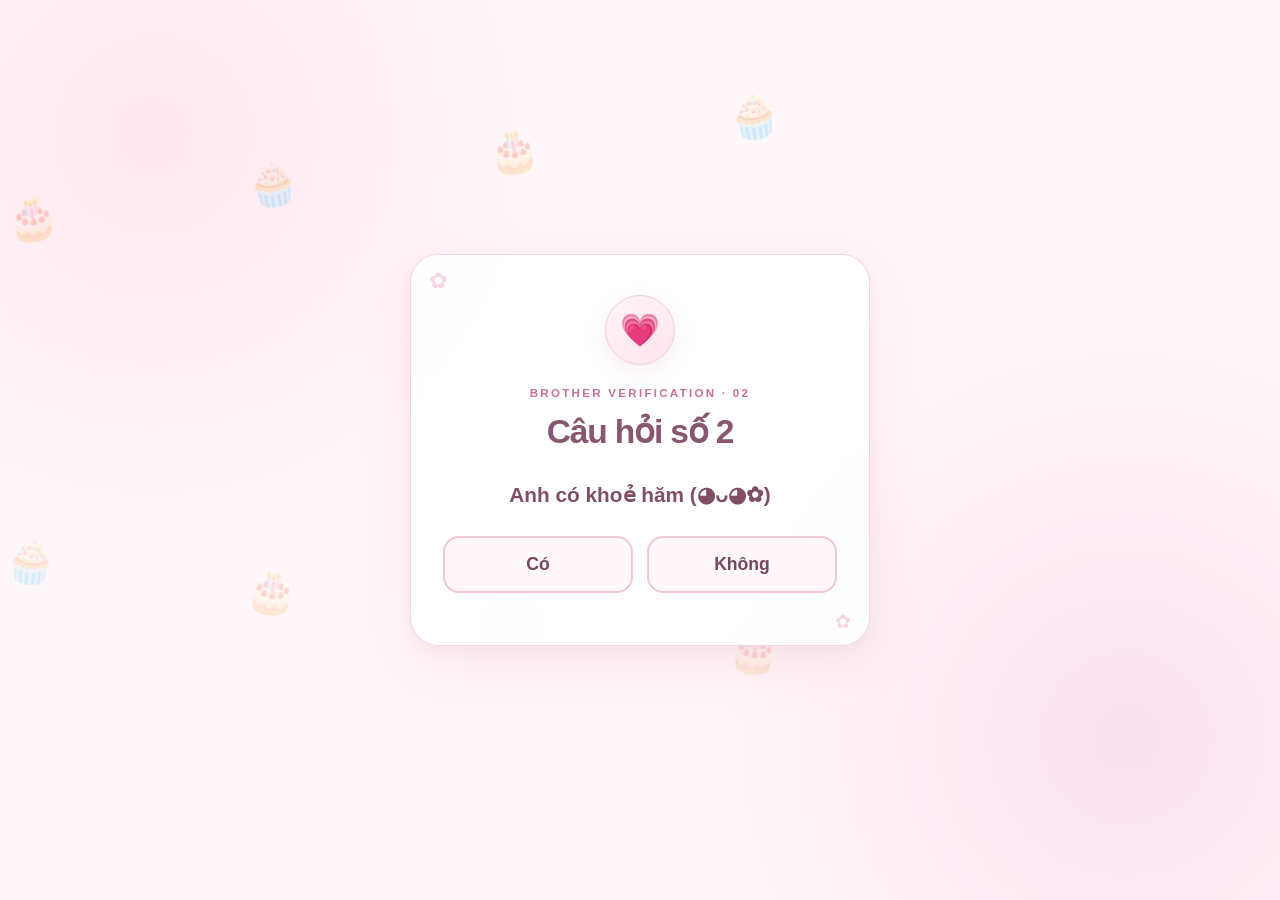
<file: quiz02.html>
<!DOCTYPE html>
<html lang="vi">
<head>
  <meta charset="UTF-8">
  <meta name="viewport" content="width=device-width, initial-scale=1.0">

  <title>Quiz - Câu hỏi 2 🎀</title>

  <link rel="stylesheet" href="style.css">

  <style>
    .quiz-question {
      margin: 24px 0;
      color: #814e67;
      font-size: 1.3rem;
      font-weight: 700;
      line-height: 1.7;
    }

    .answer-options {
      display: grid;
      grid-template-columns: 1fr 1fr;
      gap: 14px;
      margin: 24px 0;
    }

    .answer-option {
      padding: 16px;
      border: 2px solid #f2c6d8;
      border-radius: 16px;
      background: #fff8fb;
      color: #75485e;
      font-size: 1.1rem;
      font-weight: 700;
      cursor: pointer;
      transition: background 0.2s ease, transform 0.2s ease;
    }

    .answer-option:hover {
      background: #ffe5ef;
      transform: translateY(-2px);
    }

    .answer-option:focus-visible,
    .next-link:focus-visible {
      outline: 3px solid #d66b98;
      outline-offset: 3px;
    }

    .response-box {
      display: none;
      margin-top: 24px;
      padding: 22px 16px;
      border-radius: 18px;
      text-align: center;
      overflow-wrap: anywhere;
    }

    .response-box.visible {
      display: block;
    }

    /* Thông báo khi bấm Có */
    .healthy-response {
      background: #ffe5f0;
      border: 2px solid #f3b8d0;
      color: #34834c;
      font-size: 1.5rem;
      font-weight: 800;
      box-shadow: 0 6px 18px rgba(220, 130, 170, 0.12);
    }

    /* Cảnh báo đỏ pastel trong suốt */
    .warning-response {
      background: rgba(255, 170, 180, 0.28);
      border: 2px solid rgba(239, 112, 130, 0.65);
      color: #d94f68;
      font-size: 1.2rem;
      font-weight: 800;
      box-shadow: 0 0 24px rgba(239, 112, 130, 0.2);
      animation: warning-flash 0.8s ease-in-out infinite;
    }

    .warning-title {
      display: block;
      margin-bottom: 18px;
      font-size: clamp(2.2rem, 9vw, 3.5rem);
      font-weight: 900;
      letter-spacing: 2px;
      text-shadow: 0 0 12px rgba(239, 112, 130, 0.2);
    }

    .warning-message {
      margin: 0;
      line-height: 1.8;
      overflow-wrap: anywhere;
    }

    /* Dòng chữ chuyển trang */
    .next-link {
      display: none;
      margin-top: 22px;
      color: #d66b98;
      font-size: 1.1rem;
      font-weight: 700;
      text-decoration: underline;
      cursor: pointer;
    }

    .next-link.visible {
      display: inline-block;
    }

    .next-link:hover {
      color: #a94775;
    }

    @keyframes warning-flash {
      0%, 100% {
        opacity: 1;
        transform: scale(1);
      }

      50% {
        opacity: 0.45;
        transform: scale(0.98);
      }
    }

    @media (max-width: 400px) {
      .answer-options {
        grid-template-columns: 1fr;
      }
    }

    @media (prefers-reduced-motion: reduce) {
      .warning-response,
      .answer-option {
        animation: none;
        transition: none;
      }
    }
  </style>
</head>

<body>
  <main class="page-shell">
    <section class="lock-card">

      <div class="success-mark">💗</div>

      <p class="eyebrow">BROTHER VERIFICATION · 02</p>

      <h1>Câu hỏi số 2</h1>

      </p>

      <p class="quiz-question">
        Anh có khoẻ hăm (⁠◕⁠ᴗ⁠◕⁠✿⁠)
      </p>

      <!-- Hai ô đáp án -->
      <div class="answer-options">
        <button
          type="button"
          class="answer-option"
          data-answer="yes"
        >
          Có
        </button>

        <button
          type="button"
          class="answer-option"
          data-answer="no"
        >
          Không
        </button>
      </div>

      <!-- Thông báo khi chọn Có -->
      <div
        id="healthy-response"
        class="response-box healthy-response"
        role="status"
        aria-live="polite"
      >
        Ừ rs?
      </div>

      <!-- Thông báo khi chọn Không -->
      <div
        id="warning-response"
        class="response-box warning-response"
        role="alert"
        aria-live="assertive"
      >
        <span class="warning-title">WARNING!!!</span>

        <p class="warning-message">
          Báo với bố mẹ r đi khám đi kabsjsbsjnanzosnduxbeidbpwnzkdneibskwvdusbekdueyissnnsvsoanxbdyriwokxbrgsu
        </p>
      </div>

      <!-- Chỉ hiện sau khi chọn Có hoặc Không -->
      <a
        href="quiz3.html"
        id="next-button"
        class="next-link"
      >
        Tiếp theo →
      </a>

    </section>
  </main>

  <script>
    const answerButtons = document.querySelectorAll(".answer-option");
    const healthyResponse = document.querySelector("#healthy-response");
    const warningResponse = document.querySelector("#warning-response");
    const nextButton = document.querySelector("#next-button");

    function showResponse(answer) {
      // Ẩn thông báo cũ
      healthyResponse.classList.remove("visible");
      warningResponse.classList.remove("visible");

      if (answer === "yes") {
        healthyResponse.classList.add("visible");
      } else {
        warningResponse.classList.add("visible");
      }

      // Hiện dòng Tiếp theo sau khi chọn một đáp án
      nextButton.classList.add("visible");
    }

    answerButtons.forEach((button) => {
      button.addEventListener("click", () => {
        showResponse(button.dataset.answer);
      });
    });
  </script>
</body>
</html>
</file>
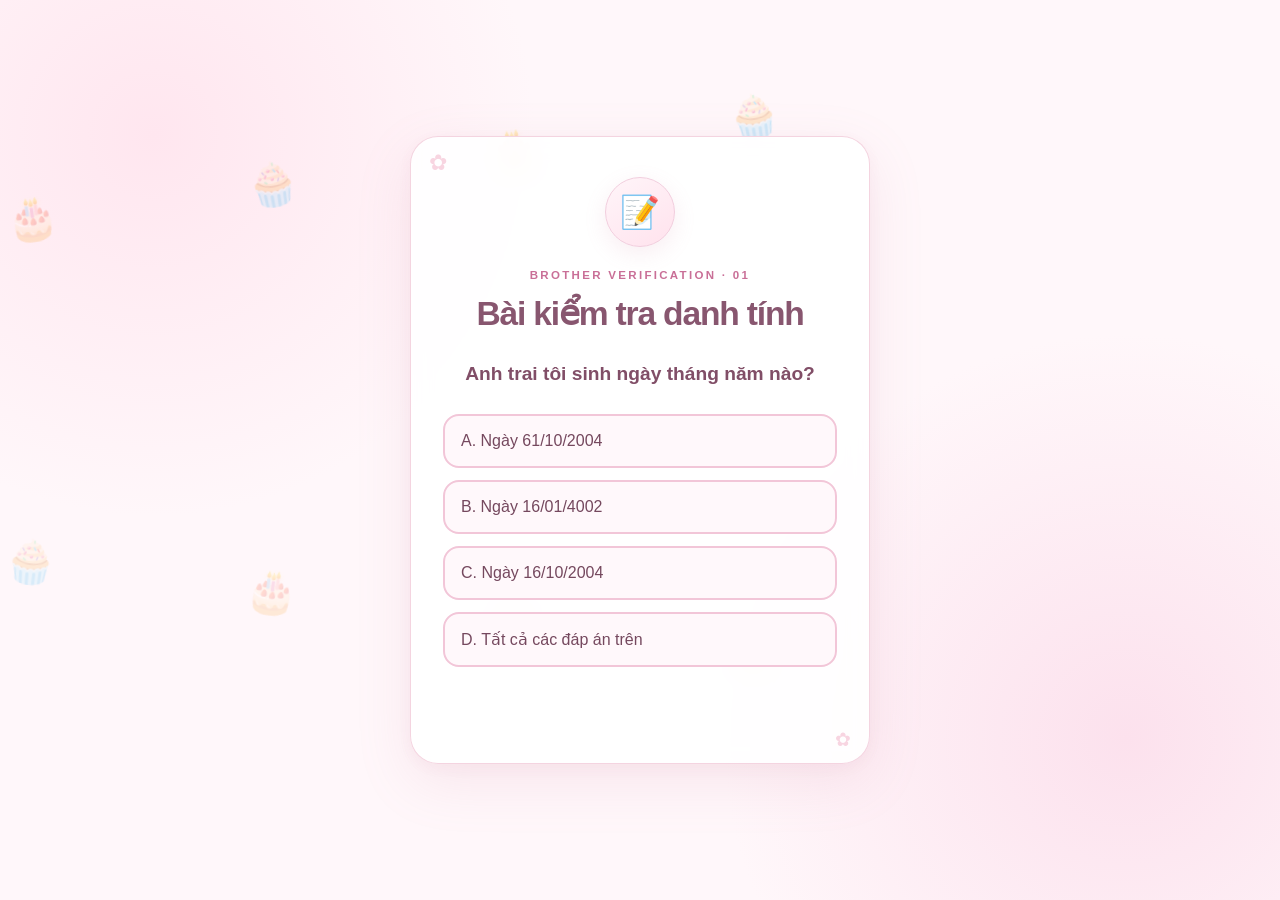
<file: quiz1.html>
<!DOCTYPE html>
<html lang="vi">
<head>
  <meta charset="UTF-8">
  <meta name="viewport" content="width=device-width, initial-scale=1.0">

  <title>Quiz - Câu hỏi 1 🎀</title>

  <link rel="stylesheet" href="style.css">

  <style>
    .quiz-question {
      margin: 24px 0;
      color: #814e67;
      font-size: 1.2rem;
      font-weight: 700;
      line-height: 1.6;
    }

    .quiz-options {
      display: grid;
      gap: 12px;
      margin: 24px 0;
    }

    .quiz-option {
      width: 100%;
      padding: 16px;
      border: 2px solid #f2c6d8;
      border-radius: 16px;
      background: #fff8fb;
      color: #75485e;
      font-size: 1rem;
      text-align: left;
      cursor: pointer;
      transition: 0.2s ease;
    }

    .quiz-option:hover:not(:disabled) {
      background: #ffe5ef;
      border-color: #e8a0bf;
      transform: translateY(-2px);
    }

    .quiz-option:focus-visible {
      outline: 3px solid #d66b98;
      outline-offset: 3px;
    }

    .quiz-option.correct {
      background: #e8f8ec;
      border-color: #81c995;
      color: #287744;
    }

    .quiz-option.wrong {
      background: #fff0f1;
      border-color: #e7a0aa;
      color: #a33f55;
    }

    .quiz-option:disabled {
      cursor: default;
    }

    .quiz-feedback {
      min-height: 28px;
      margin: 16px 0;
      color: #a34e75;
      font-weight: 600;
      line-height: 1.5;
    }

    .next-link {
      display: none;
      margin-top: 12px;
      color: #d66b98;
      font-size: 1.1rem;
      font-weight: 700;
      text-decoration: underline;
      cursor: pointer;
    }

    .next-link.visible {
      display: inline-block;
    }

    .next-link:hover {
      color: #a94775;
    }

    @media (prefers-reduced-motion: reduce) {
      .quiz-option {
        transition: none;
      }
    }
  </style>
</head>

<body>
  <main class="page-shell">
    <section class="lock-card">

      <div class="success-mark">📝</div>

      <p class="eyebrow">BROTHER VERIFICATION · 01</p>

      <h1>Bài kiểm tra danh tính</h1>
      
      </p>

      <p class="quiz-question">
        Anh trai tôi sinh ngày tháng năm nào?
      </p>

      <div class="quiz-options">
        <button type="button" class="quiz-option" data-answer="A">
          A. Ngày 61/10/2004
        </button>

        <button type="button" class="quiz-option" data-answer="B">
          B. Ngày 16/01/4002
        </button>

        <button type="button" class="quiz-option" data-answer="C">
          C. Ngày 16/10/2004
        </button>

        <button type="button" class="quiz-option" data-answer="D">
          D. Tất cả các đáp án trên
        </button>
      </div>

      <p
        id="quiz-feedback"
        class="quiz-feedback"
        aria-live="polite"
      ></p>

      <a
        href="quiz2.html"
        id="next-button"
        class="next-link"
        hidden
      >
        Tiếp theo →
      </a>

    </section>
  </main>

  <script>
    const options = document.querySelectorAll(".quiz-option");
    const feedback = document.querySelector("#quiz-feedback");
    const nextButton = document.querySelector("#next-button");

    options.forEach((option) => {
      option.addEventListener("click", () => {
        // Nếu đã trả lời đúng thì không xử lý thêm
        if (nextButton.classList.contains("visible")) {
          return;
        }

        // Xóa trạng thái cũ để người dùng thử lại
        options.forEach((item) => {
          item.classList.remove("wrong", "correct");
        });

        const answer = option.dataset.answer;

        if (answer === "C") {
          option.classList.add("correct");

          feedback.textContent =
            "Chính xác! 🎉";

          // Chỉ hiện liên kết khi trả lời đúng
          nextButton.hidden = false;
          nextButton.classList.add("visible");

          // Khóa các đáp án sau khi trả lời đúng
          options.forEach((item) => {
            item.disabled = true;
          });
        } else {
          option.classList.add("wrong");

          feedback.textContent =
            "Sai mẹ r cha (⁠ಠ⁠_⁠ಠ⁠)";
        }
      });
    });
  </script>
</body>
</html>
</file>
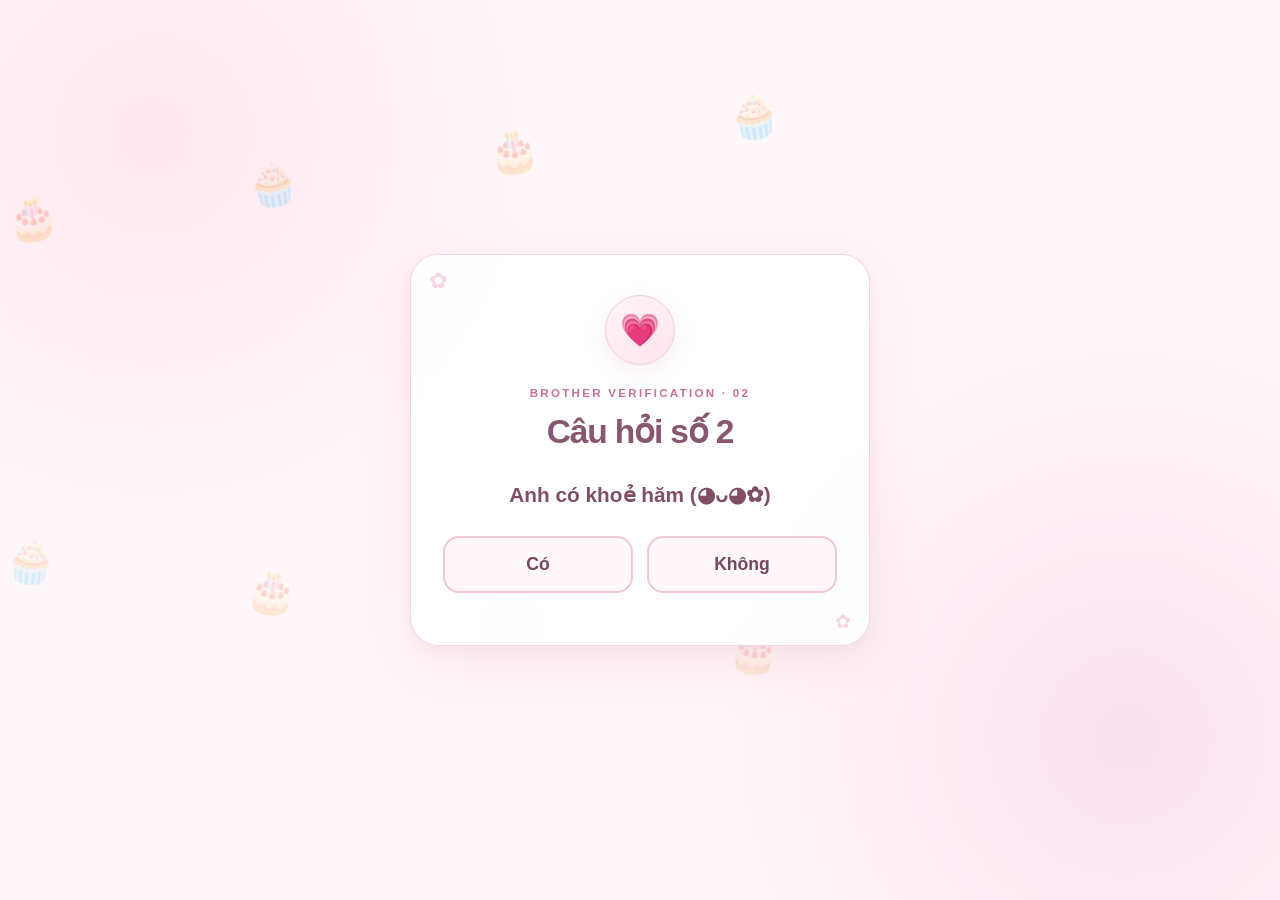
<file: quiz2.html>
<!DOCTYPE html>
<html lang="vi">
<head>
  <meta charset="UTF-8">
  <meta name="viewport" content="width=device-width, initial-scale=1.0">

  <title>Quiz - Câu hỏi 2 🎀</title>

  <link rel="stylesheet" href="style.css">

  <style>
    .quiz-question {
      margin: 24px 0;
      color: #814e67;
      font-size: 1.3rem;
      font-weight: 700;
      line-height: 1.7;
    }

    .answer-options {
      display: grid;
      grid-template-columns: 1fr 1fr;
      gap: 14px;
      margin: 24px 0;
    }

    .answer-option {
      padding: 16px;
      border: 2px solid #f2c6d8;
      border-radius: 16px;
      background: #fff8fb;
      color: #75485e;
      font-size: 1.1rem;
      font-weight: 700;
      cursor: pointer;
      transition: background 0.2s ease, transform 0.2s ease;
    }

    .answer-option:hover {
      background: #ffe5ef;
      transform: translateY(-2px);
    }

    .answer-option:focus-visible,
    .next-link:focus-visible {
      outline: 3px solid #d66b98;
      outline-offset: 3px;
    }

    .response-box {
      display: none;
      margin-top: 24px;
      padding: 22px 16px;
      border-radius: 18px;
      text-align: center;
      overflow-wrap: anywhere;
    }

    .response-box.visible {
      display: block;
    }

    /* Thông báo khi bấm Có */
    .healthy-response {
      background: #ffe5f0;
      border: 2px solid #f3b8d0;
      color: #34834c;
      font-size: 1.5rem;
      font-weight: 800;
      box-shadow: 0 6px 18px rgba(220, 130, 170, 0.12);
    }

    /* Cảnh báo đỏ pastel trong suốt */
    .warning-response {
      background: rgba(255, 170, 180, 0.28);
      border: 2px solid rgba(239, 112, 130, 0.65);
      color: #d94f68;
      font-size: 1.2rem;
      font-weight: 800;
      box-shadow: 0 0 24px rgba(239, 112, 130, 0.2);
      animation: warning-flash 0.8s ease-in-out infinite;
    }

    .warning-title {
      display: block;
      margin-bottom: 18px;
      font-size: clamp(2.2rem, 9vw, 3.5rem);
      font-weight: 900;
      letter-spacing: 2px;
      text-shadow: 0 0 12px rgba(239, 112, 130, 0.2);
    }

    .warning-message {
      margin: 0;
      line-height: 1.8;
      overflow-wrap: anywhere;
    }

    /* Dòng chữ chuyển trang */
    .next-link {
      display: none;
      margin-top: 22px;
      color: #d66b98;
      font-size: 1.1rem;
      font-weight: 700;
      text-decoration: underline;
      cursor: pointer;
    }

    .next-link.visible {
      display: inline-block;
    }

    .next-link:hover {
      color: #a94775;
    }

    @keyframes warning-flash {
      0%, 100% {
        opacity: 1;
        transform: scale(1);
      }

      50% {
        opacity: 0.45;
        transform: scale(0.98);
      }
    }

    @media (max-width: 400px) {
      .answer-options {
        grid-template-columns: 1fr;
      }
    }

    @media (prefers-reduced-motion: reduce) {
      .warning-response,
      .answer-option {
        animation: none;
        transition: none;
      }
    }
  </style>
</head>

<body>
  <main class="page-shell">
    <section class="lock-card">

      <div class="success-mark">💗</div>

      <p class="eyebrow">BROTHER VERIFICATION · 02</p>

      <h1>Câu hỏi số 2</h1>

      </p>

      <p class="quiz-question">
        Anh có khoẻ hăm (⁠◕⁠ᴗ⁠◕⁠✿⁠)
      </p>

      <!-- Hai ô đáp án -->
      <div class="answer-options">
        <button
          type="button"
          class="answer-option"
          data-answer="yes"
        >
          Có
        </button>

        <button
          type="button"
          class="answer-option"
          data-answer="no"
        >
          Không
        </button>
      </div>

      <!-- Thông báo khi chọn Có -->
      <div
        id="healthy-response"
        class="response-box healthy-response"
        role="status"
        aria-live="polite"
      >
        Ừ rs?
      </div>

      <!-- Thông báo khi chọn Không -->
      <div
        id="warning-response"
        class="response-box warning-response"
        role="alert"
        aria-live="assertive"
      >
        <span class="warning-title">WARNING!!!</span>

        <p class="warning-message">
          Báo với bố mẹ r đi khám đi bsuvdiwnskawkfhxns
        </p>
      </div>

      <!-- Chỉ hiện sau khi chọn Có hoặc Không -->
      <a
        href="quiz3.html"
        id="next-button"
        class="next-link"
      >
        Tiếp theo →
      </a>

    </section>
  </main>

  <script>
    const answerButtons = document.querySelectorAll(".answer-option");
    const healthyResponse = document.querySelector("#healthy-response");
    const warningResponse = document.querySelector("#warning-response");
    const nextButton = document.querySelector("#next-button");

    function showResponse(answer) {
      // Ẩn thông báo cũ
      healthyResponse.classList.remove("visible");
      warningResponse.classList.remove("visible");

      if (answer === "yes") {
        healthyResponse.classList.add("visible");
      } else {
        warningResponse.classList.add("visible");
      }

      // Hiện dòng Tiếp theo sau khi chọn một đáp án
      nextButton.classList.add("visible");
    }

    answerButtons.forEach((button) => {
      button.addEventListener("click", () => {
        showResponse(button.dataset.answer);
      });
    });
  </script>
</body>
</html>
</file>
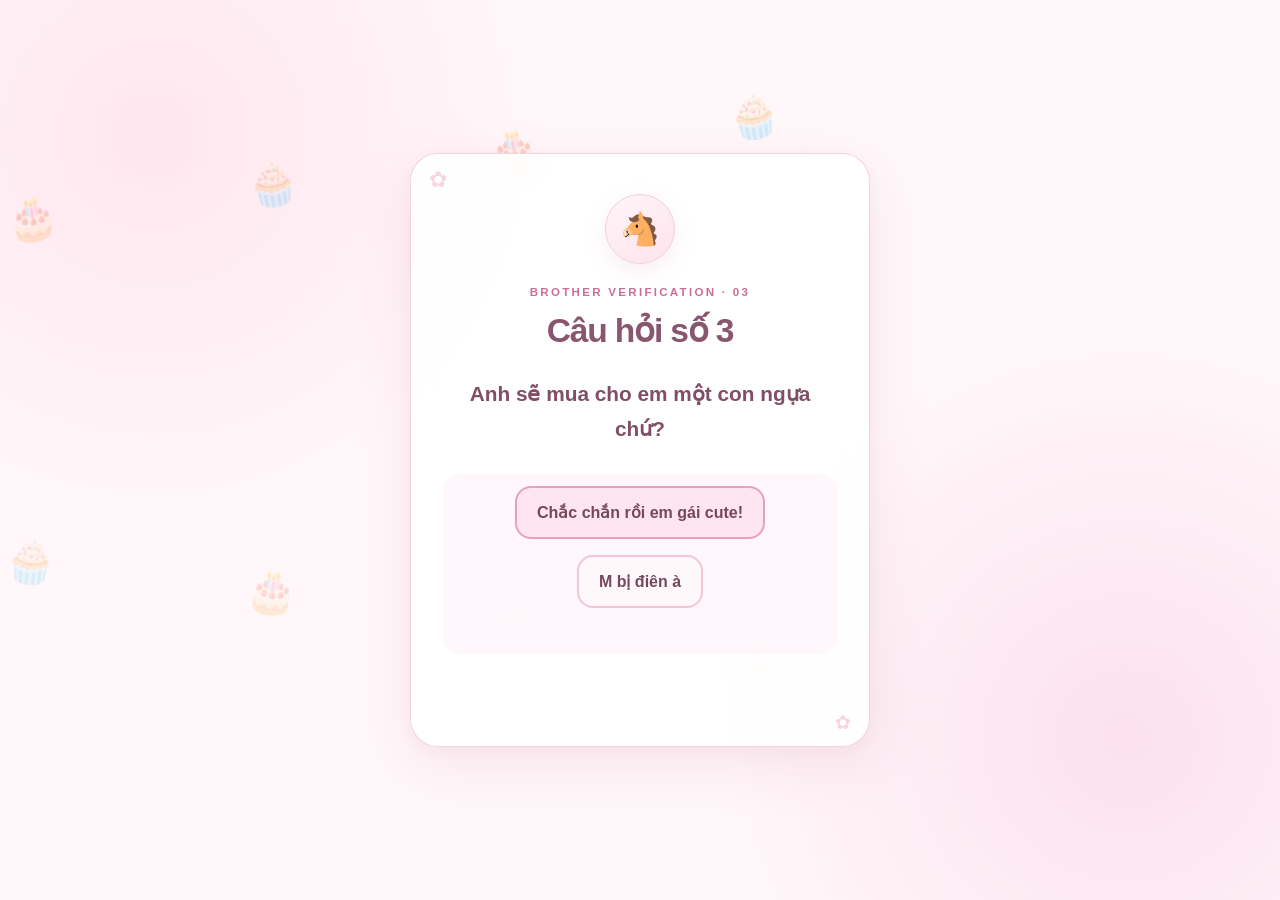
<file: quiz3.html>
<!DOCTYPE html>
<html lang="vi">
<head>
  <meta charset="UTF-8">
  <meta name="viewport" content="width=device-width, initial-scale=1.0">

  <title>Quiz - Câu hỏi 3 🎀</title>

  <link rel="stylesheet" href="style.css">

  <style>
    .quiz-question {
      margin: 24px 0;
      color: #814e67;
      font-size: 1.3rem;
      font-weight: 700;
      line-height: 1.7;
    }

    .answer-area {
      position: relative;
      display: flex;
      flex-direction: column;
      align-items: center;
      gap: 16px;
      min-height: 180px;
      margin-top: 28px;
      padding: 12px;
      border-radius: 18px;
      background: rgba(255, 240, 247, 0.5);
    }

    .answer-option {
      max-width: 100%;
      padding: 15px 20px;
      border: 2px solid #f2c6d8;
      border-radius: 16px;
      background: #fff8fb;
      color: #75485e;
      font: inherit;
      font-weight: 700;
      cursor: pointer;
      transition:
        left 0.25s ease,
        top 0.25s ease,
        background 0.2s ease,
        transform 0.2s ease;
    }

    .answer-option:hover {
      background: #ffe5ef;
    }

    .yes-option {
      background: #ffe5f0;
      border-color: #e8a0bf;
    }

    .yes-option:hover {
      background: #ffd6e8;
    }

    .no-option {
      position: relative;
      z-index: 2;
    }

    .quiz-feedback {
      min-height: 28px;
      margin-top: 20px;
      color: #a34e75;
      font-weight: 600;
      text-align: center;
    }

    .next-link {
      display: none;
      margin-top: 16px;
      color: #d66b98;
      font-size: 1.1rem;
      font-weight: 700;
      text-decoration: underline;
    }

    .next-link.visible {
      display: inline-block;
    }

    .hidden-option {
      display: none !important;
    }

    @media (prefers-reduced-motion: reduce) {
      .answer-option {
        transition: none;
      }
    }
  </style>
</head>

<body>
  <main class="page-shell">
    <section class="lock-card">

      <div class="success-mark">🐴</div>

      <p class="eyebrow">BROTHER VERIFICATION · 03</p>

      <h1>Câu hỏi số 3</h1>

      <p class="quiz-question">
        Anh sẽ mua cho em một con ngựa chứ?
      </p>

      <div class="answer-area" id="answer-area">

        <button
          type="button"
          class="answer-option yes-option"
          id="yes-option"
        >
          Chắc chắn rồi em gái cute!
        </button>

        <button
          type="button"
          class="answer-option no-option"
          id="no-option"
        >
          M bị điên à
        </button>

      </div>

      <p
        class="quiz-feedback"
        id="quiz-feedback"
        aria-live="polite"
      ></p>

      <a
        href="page1.html"
        class="next-link"
        id="next-link"
      >
        Tiếp theo →
      </a>

    </section>
  </main>


<script>
  const answerArea = document.querySelector("#answer-area");
  const yesOption = document.querySelector("#yes-option");
  const noOption = document.querySelector("#no-option");
  const feedback = document.querySelector("#quiz-feedback");
  const nextLink = document.querySelector("#next-link");

  let noClickCount = 0;

  // Bấm câu trả lời đồng ý
  yesOption.addEventListener("click", () => {
    feedback.textContent =
      "Biết ngay anh là người anh trai tuyệt vời mà! 🐴💗";

    noOption.disabled = true;
    yesOption.disabled = true;

    nextLink.classList.add("visible");
  });

  // Bấm câu trả lời từ chối
  noOption.addEventListener("click", () => {
    noClickCount++;

    // Đến lần bấm thứ 5, nút biến mất
    if (noClickCount >= 5) {
      noOption.classList.add("hidden-option");

      feedback.textContent =
        "(⁠｡⁠•̀⁠ᴗ⁠-⁠)⁠✧";

      return;
    }

    // Di chuyển nút mà không tiết lộ số lần đã bấm
    const areaRect = answerArea.getBoundingClientRect();
    const buttonRect = noOption.getBoundingClientRect();

    const maxX = Math.max(
      0,
      areaRect.width - buttonRect.width - 16
    );

    const maxY = Math.max(
      0,
      areaRect.height - buttonRect.height - 16
    );

    const randomX = Math.random() * maxX;
    const randomY = Math.random() * maxY;

    noOption.style.position = "absolute";
    noOption.style.left = randomX + "px";
    noOption.style.top = randomY + "px";

    // Không hiển thị số lần bấm
    feedback.textContent = "";
  });
</script>
</file>
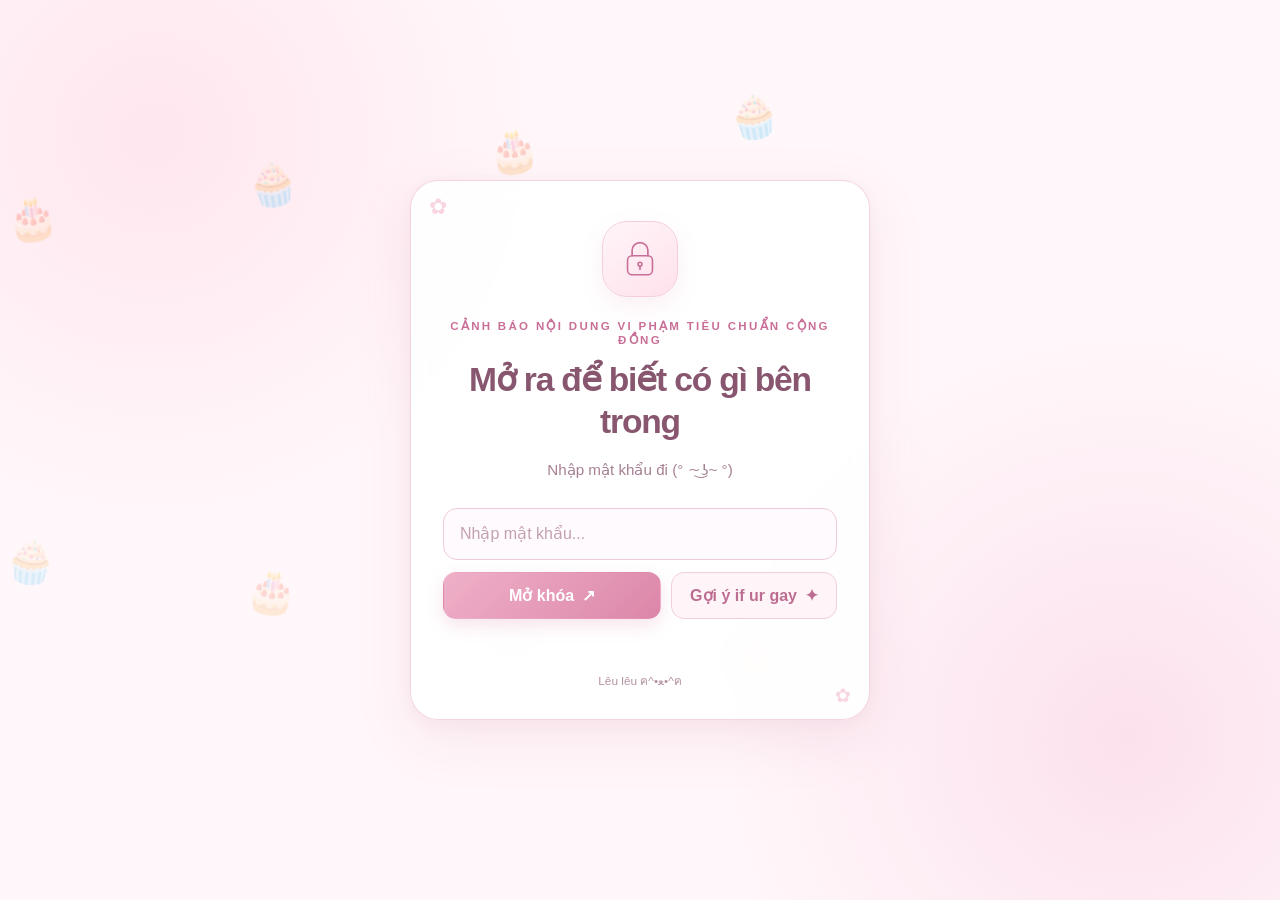
<file: secret.html>
<!DOCTYPE html>
<html lang="vi">
<head>
  <meta charset="UTF-8">
  <meta name="viewport" content="width=device-width, initial-scale=1.0">
  <title>Hihi khen vậy em thíc lắm đó 🎂</title>
  <link rel="stylesheet" href="style.css">
</head>

<body>
  <main class="page-shell">
    <section class="lock-card secret-card">

      <div class="success-mark">🎉</div>

      <p class="eyebrow">PASSWORD UNLOCKED</p>

      <h1>Chúc mừng tìm được password! 🎂</h1>

      <p class="intro">
        Bạn đã vượt qua vòng đầu tiên...
      </p>

      <div class="secret-message">
        <span class="message-sparkle">🧁</span>

        <p>
          Nhưng làm sao mà tôi biết liệu
          bạn có phải thg anh trai tôi không
          hay là một kẻ giả mạo
          <span>(⁠ಠ⁠_⁠ಠ⁠)?!</span>
        </p>

        <span class="message-sparkle">🎀</span>
      </div>

      <p class="closing-line">
         Hãy làm một bài kiểm tra để chứng minh thân phận!
      </p>

      <a href="quiz.html" class="button button-primary">
        Đi đến bài quiz 🐍✨
      </a>

    </section>
  </main>

  <script src="secret.js"></script>
</body>
</html>
</file>
<file: style.css>
/* ===== Pastel Birthday Theme ===== */
:root {
  color-scheme: light;
  --bg: #fff7fa;
  --card: rgba(255, 255, 255, 0.9);
  --text: #754b60;
  --muted: #a68193;
  --pink: #e99ab9;
  --pink-dark: #c96f97;
  --pink-light: #ffe1ec;
  --line: #f4d2df;
  --danger: #c84d78;
}

* {
  box-sizing: border-box;
}

html {
  min-height: 100%;
}

body {
  min-height: 100vh;
  margin: 0;
  overflow-x: hidden;
  position: relative;
  isolation: isolate;
  font-family: "Trebuchet MS", "Segoe UI", sans-serif;
  color: var(--text);
  background:
    radial-gradient(
      circle at 12% 15%,
      #ffe6ef 0,
      transparent 28%
    ),
    radial-gradient(
      circle at 88% 82%,
      #fce1ed 0,
      transparent 30%
    ),
    var(--bg);
}

/* Background bánh sinh nhật bay lơ lửng */
body::before,
body::after {
  content: "🎂   🧁   🎂   🧁";
  position: fixed;
  z-index: -1;
  left: 0;
  width: 100%;
  pointer-events: none;
  user-select: none;
  white-space: nowrap;
  letter-spacing: clamp(22px, 7vw, 90px);
  font-size: clamp(22px, 3.8vw, 42px);
  opacity: 0.28;
  animation: cake-float 15s ease-in-out infinite alternate;
}

body::before {
  top: 12%;
  transform: rotate(-8deg);
}

body::after {
  content: "🧁   🎂   🧁   🎂";
  top: 68%;
  opacity: 0.22;
  transform: rotate(7deg);
  animation-duration: 19s;
  animation-direction: alternate-reverse;
}

button,
input {
  font: inherit;
}

.page-shell {
  min-height: 100vh;
  display: grid;
  place-items: center;
  padding: 28px 16px;
}

.lock-card {
  width: min(100%, 460px);
  position: relative;
  overflow: hidden;
  padding: 40px 32px 28px;
  text-align: center;
  border: 1px solid rgba(244, 210, 223, 0.95);
  border-radius: 28px;
  background: var(--card);
  box-shadow:
    0 18px 55px rgba(203, 126, 159, 0.14),
    0 4px 16px rgba(203, 126, 159, 0.07);
  backdrop-filter: blur(10px);
  animation: card-appear 600ms ease both;
}

/* Hoa nhỏ trang trí ở góc */
.lock-card::before,
.lock-card::after {
  content: "✿";
  position: absolute;
  color: #f4bfd2;
  opacity: 0.65;
  pointer-events: none;
}

.lock-card::before {
  top: 13px;
  left: 18px;
  font-size: 22px;
}

.lock-card::after {
  right: 18px;
  bottom: 12px;
  font-size: 19px;
}

/* Biểu tượng ổ khóa */
.lock-icon {
  width: 76px;
  height: 76px;
  display: grid;
  place-items: center;
  margin: 0 auto 22px;
  border: 1px solid #f5cfde;
  border-radius: 25px;
  background: linear-gradient(145deg, #fff5f9, #ffe1ec);
  box-shadow: 0 8px 22px rgba(216, 133, 166, 0.13);
}

.lock-icon svg {
  width: 42px;
  fill: none;
  stroke: var(--pink-dark);
  stroke-width: 2.5;
  stroke-linecap: round;
  stroke-linejoin: round;
}

.eyebrow {
  margin: 0 0 12px;
  color: var(--pink-dark);
  font-size: 0.72rem;
  font-weight: 800;
  letter-spacing: 0.2em;
}

h1 {
  margin: 0;
  color: #88566f;
  font-size: clamp(1.65rem, 5vw, 2.1rem);
  line-height: 1.25;
  letter-spacing: -0.035em;
}

.intro {
  margin: 14px 0 25px;
  color: var(--muted);
  font-size: 0.95rem;
  line-height: 1.7;
}

/* Ô nhập mật khẩu */
#password-form {
  position: relative;
}

#password-input {
  display: block;
  width: 100%;
  min-height: 52px;
  padding: 0 16px;
  color: #754b60;
  background: #fffafd;
  border: 1px solid #efcada;
  border-radius: 14px;
  outline: none;
  transition:
    border-color 180ms ease,
    box-shadow 180ms ease;
}

#password-input::placeholder {
  color: #c3a0b1;
}

#password-input:focus {
  border-color: #e99ab9;
  box-shadow: 0 0 0 4px rgba(233, 154, 185, 0.17);
}

/* Các nút */
.actions {
  display: grid;
  grid-template-columns: 1fr auto;
  gap: 10px;
  margin-top: 12px;
}

.button {
  min-height: 47px;
  display: inline-flex;
  align-items: center;
  justify-content: center;
  gap: 8px;
  padding: 0 18px;
  border: 1px solid transparent;
  border-radius: 13px;
  color: var(--text);
  font-weight: 750;
  text-decoration: none;
  cursor: pointer;
  transition:
    transform 160ms ease,
    background 160ms ease,
    box-shadow 160ms ease;
}

.button:hover {
  transform: translateY(-2px);
}

.button:active {
  transform: translateY(0);
}

.button:focus-visible {
  outline: 3px solid #e99ab9;
  outline-offset: 3px;
}

.button-primary {
  color: #fff;
  background: linear-gradient(135deg, #efb0c8, #dc86a9);
  box-shadow: 0 7px 17px rgba(215, 123, 160, 0.2);
}

.button-primary:hover {
  background: linear-gradient(135deg, #e99fbc, #d8759c);
  box-shadow: 0 9px 20px rgba(215, 123, 160, 0.25);
}

.button-secondary {
  color: #bd6d91;
  background: #fff5f9;
  border-color: #f1cddd;
}

.button-secondary:hover {
  background: #ffeaf2;
}

/* Ô gợi ý */
.hint-box {
  margin-top: 15px;
  padding: 15px 17px;
  text-align: left;
  border: 1px solid #f0c7d8;
  border-radius: 14px;
  background: #fff2f7;
  animation: hint-appear 220ms ease both;
}

.hint-label {
  margin: 0 0 7px;
  color: #c36f94;
  font-size: 0.68rem;
  font-weight: 800;
  letter-spacing: 0.15em;
}

.hint-box p:last-child {
  margin: 0;
  color: #88566f;
  font-size: 0.9rem;
  line-height: 1.65;
}

/* Thông báo */
.feedback {
  min-height: 22px;
  margin: 13px 0 0;
  color: var(--danger);
  font-size: 0.88rem;
  line-height: 1.5;
}

.feedback.success {
  color: #5d9b7a;
}

.tiny-note {
  margin: 18px 0 0;
  color: #b493a3;
  font-size: 0.74rem;
  line-height: 1.55;
}

/* Trang bí mật */
.secret-card {
  padding-top: 46px;
}

.success-mark {
  width: 70px;
  height: 70px;
  display: grid;
  place-items: center;
  margin: 0 auto 22px;
  color: #d77fa2;
  font-size: 2rem;
  border: 1px solid #f1cddd;
  border-radius: 50%;
  background: linear-gradient(145deg, #fff5f9, #ffe2ed);
  box-shadow: 0 7px 22px rgba(216, 133, 166, 0.14);
  animation: gentle-sparkle 2.4s ease-in-out infinite;
}

.secret-message {
  display: flex;
  align-items: center;
  justify-content: center;
  gap: 10px;
  margin: 26px 0 20px;
  padding: 22px 15px;
  border: 1px solid #f0c7d8;
  border-radius: 18px;
  background: linear-gradient(135deg, #fff4f8, #ffe5ef);
}

.secret-message p {
  margin: 0;
  color: #bd6d91;
  font-size: clamp(1.05rem, 4vw, 1.35rem);
  font-weight: 800;
  line-height: 1.55;
}

.message-sparkle {
  color: #df94b1;
}

.closing-line {
  margin-bottom: 22px;
}

.back-button {
  width: 100%;
}

/* Ẩn nhãn hỗ trợ trình đọc màn hình */
.visually-hidden {
  position: absolute;
  width: 1px;
  height: 1px;
  padding: 0;
  margin: -1px;
  overflow: hidden;
  clip: rect(0, 0, 0, 0);
  white-space: nowrap;
  border: 0;
}

/* Rung nhẹ khi nhập sai */
.shake {
  animation: gentle-shake 320ms ease;
}

/* Chuyển động bánh sinh nhật */
@keyframes cake-float {
  0% {
    transform: translate3d(-12px, -8px, 0) rotate(-8deg);
  }

  50% {
    transform: translate3d(15px, 12px, 0) rotate(2deg);
  }

  100% {
    transform: translate3d(-5px, -14px, 0) rotate(-4deg);
  }
}

@keyframes card-appear {
  from {
    opacity: 0;
    transform: translateY(12px) scale(0.985);
  }

  to {
    opacity: 1;
    transform: translateY(0) scale(1);
  }
}

@keyframes hint-appear {
  from {
    opacity: 0;
    transform: translateY(-5px);
  }

  to {
    opacity: 1;
    transform: translateY(0);
  }
}

@keyframes gentle-sparkle {
  0%, 100% {
    transform: rotate(-3deg) scale(1);
  }

  50% {
    transform: rotate(3deg) scale(1.04);
  }
}

@keyframes gentle-shake {
  0%, 100% {
    transform: translateX(0);
  }

  25% {
    transform: translateX(-5px);
  }

  75% {
    transform: translateX(5px);
  }
}

/* Tối ưu trên điện thoại */
@media (max-width: 420px) {
  .lock-card {
    padding: 34px 21px 25px;
    border-radius: 23px;
  }

  .actions {
    grid-template-columns: 1fr;
  }

  .button {
    width: 100%;
  }
}

/* Tôn trọng cài đặt giảm chuyển động */
@media (prefers-reduced-motion: reduce) {
  *,
  *::before,
  *::after {
    animation-duration: 0.01ms !important;
    animation-iteration-count: 1 !important;
    scroll-behavior: auto !important;
    transition-duration: 0.01ms !important;
  }
}
</file>
